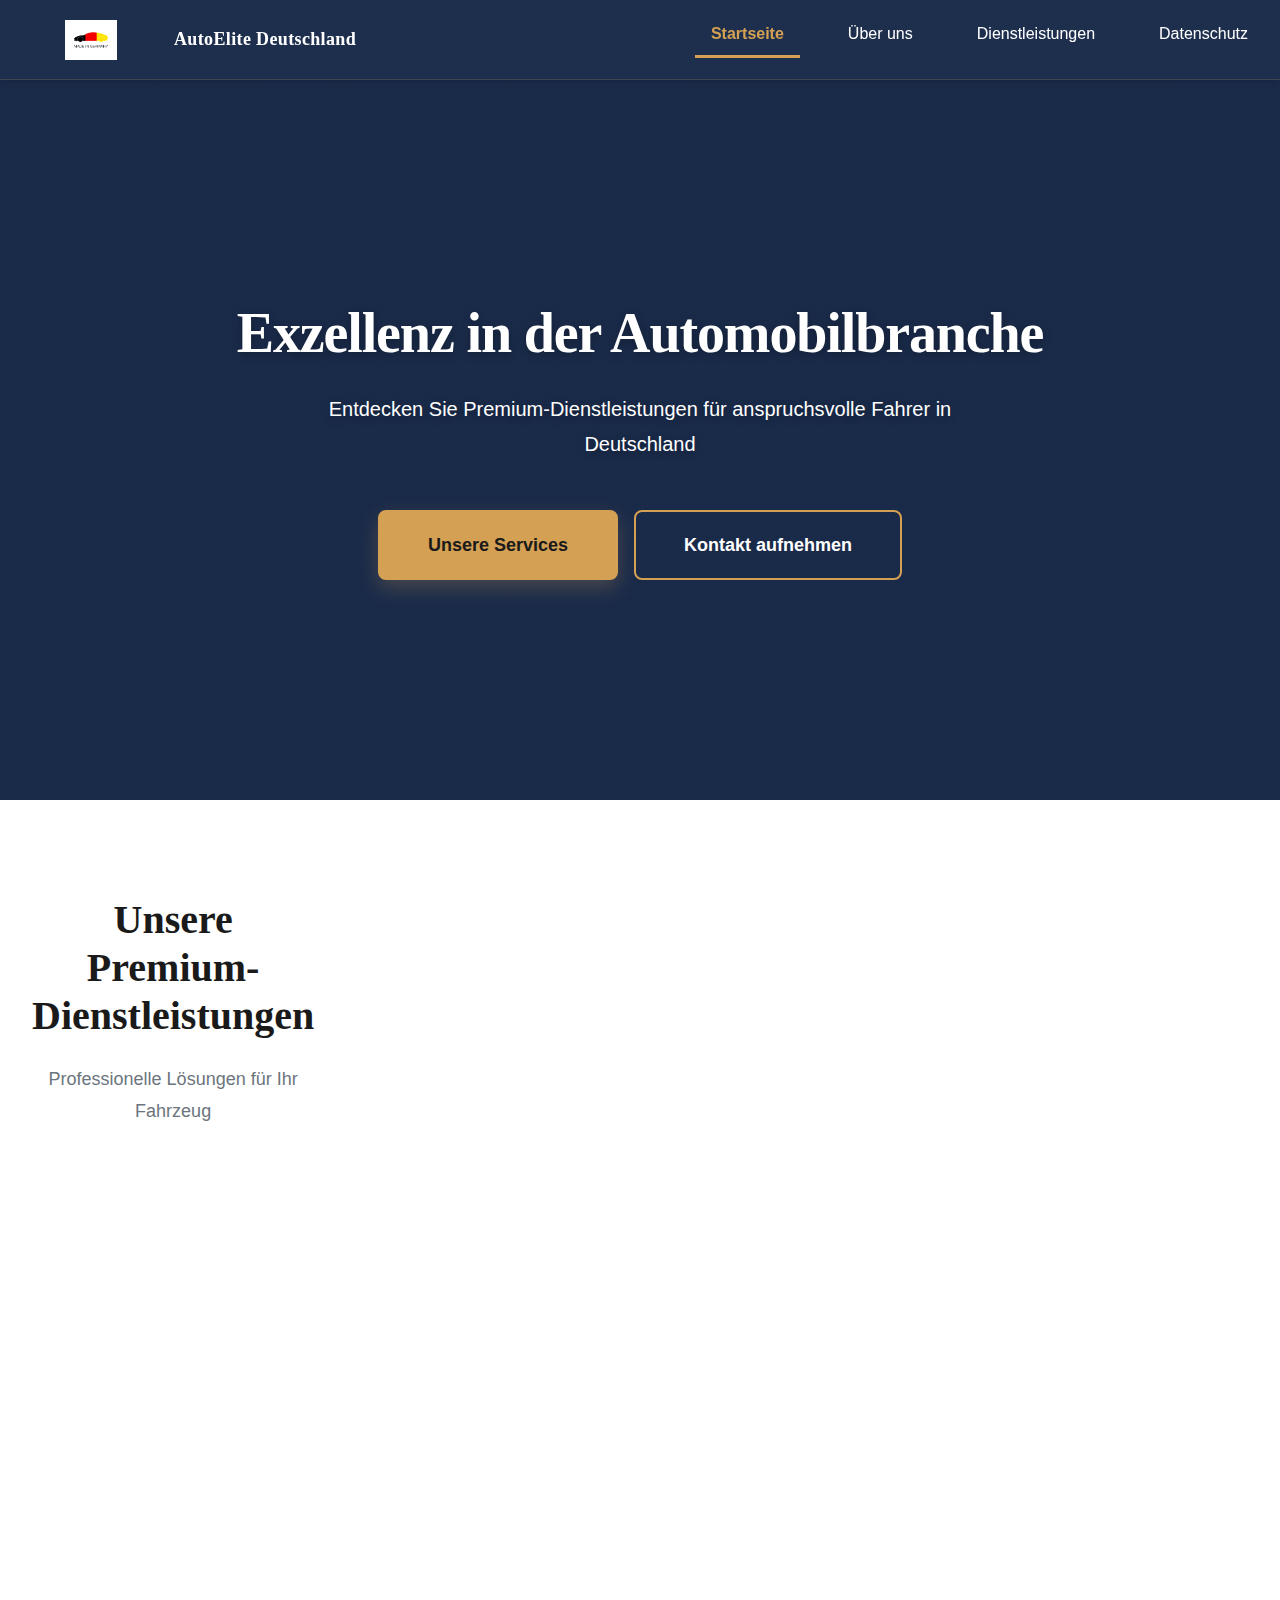
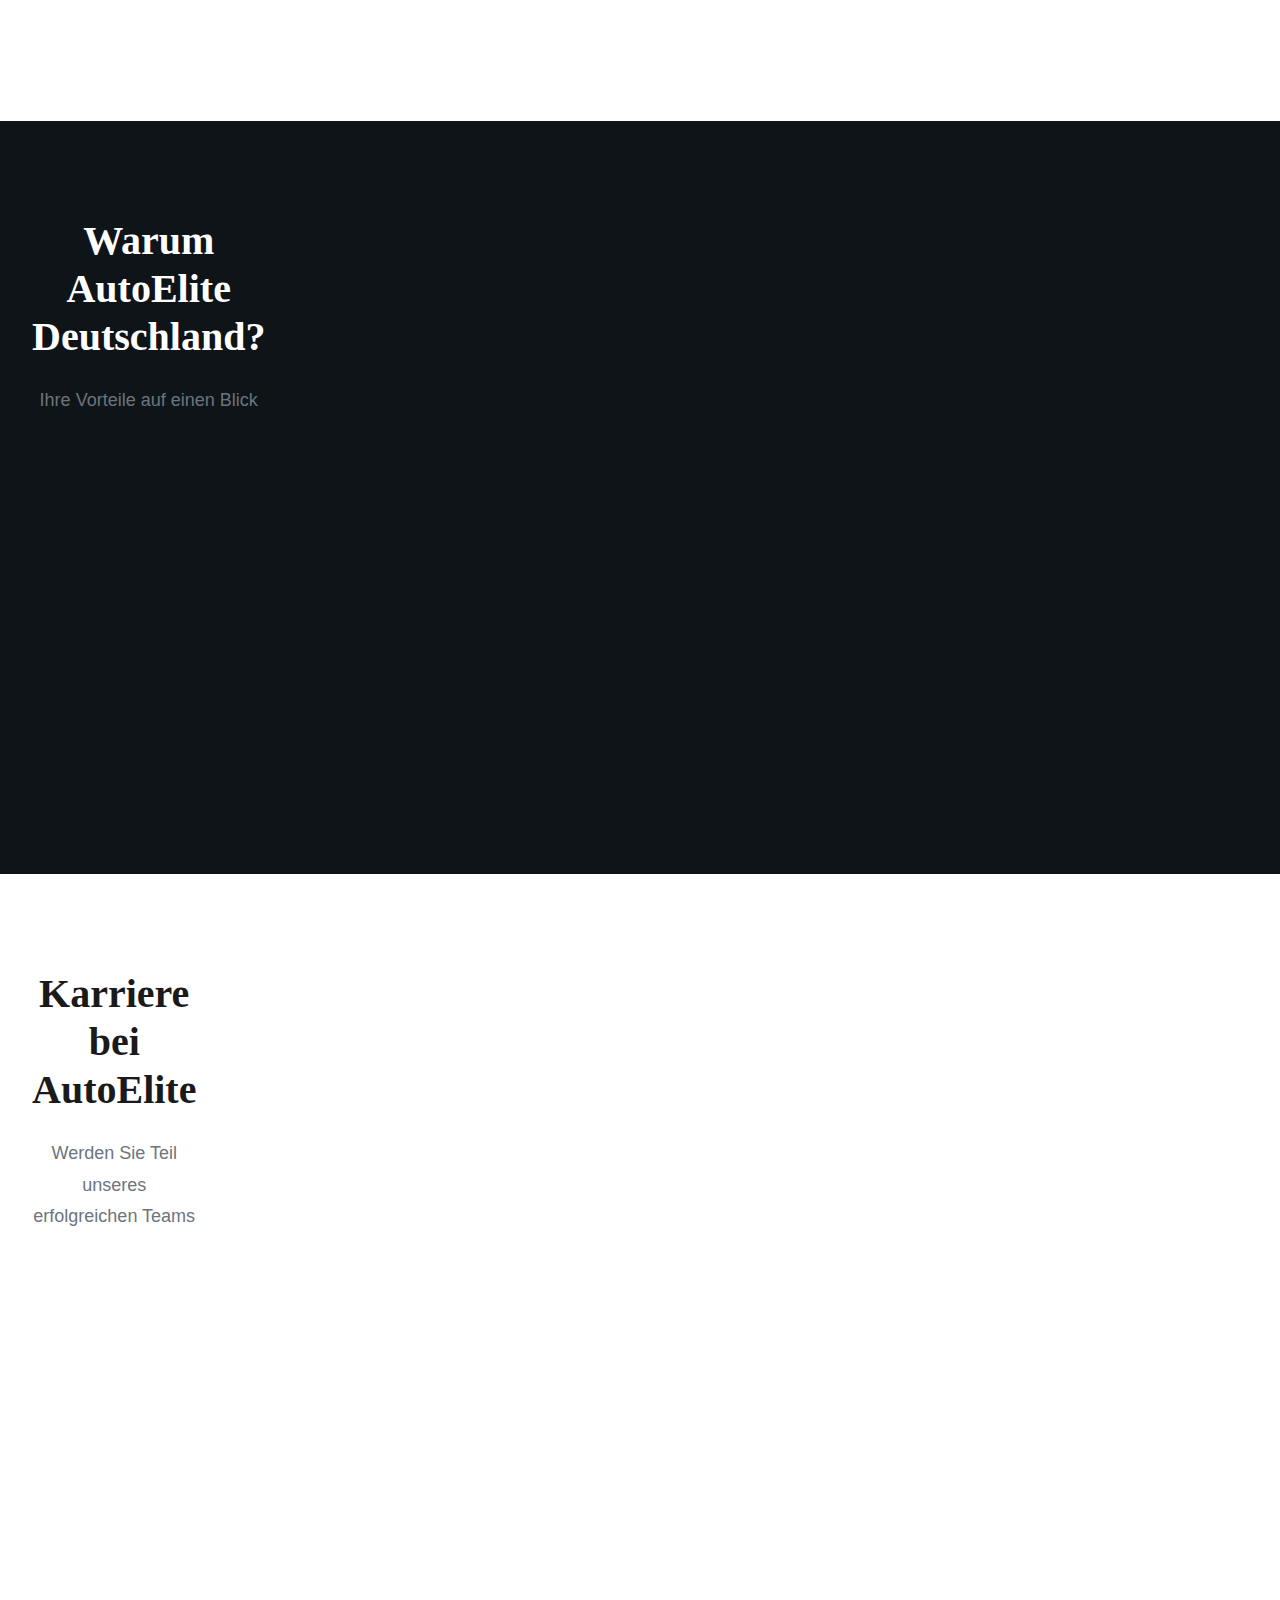
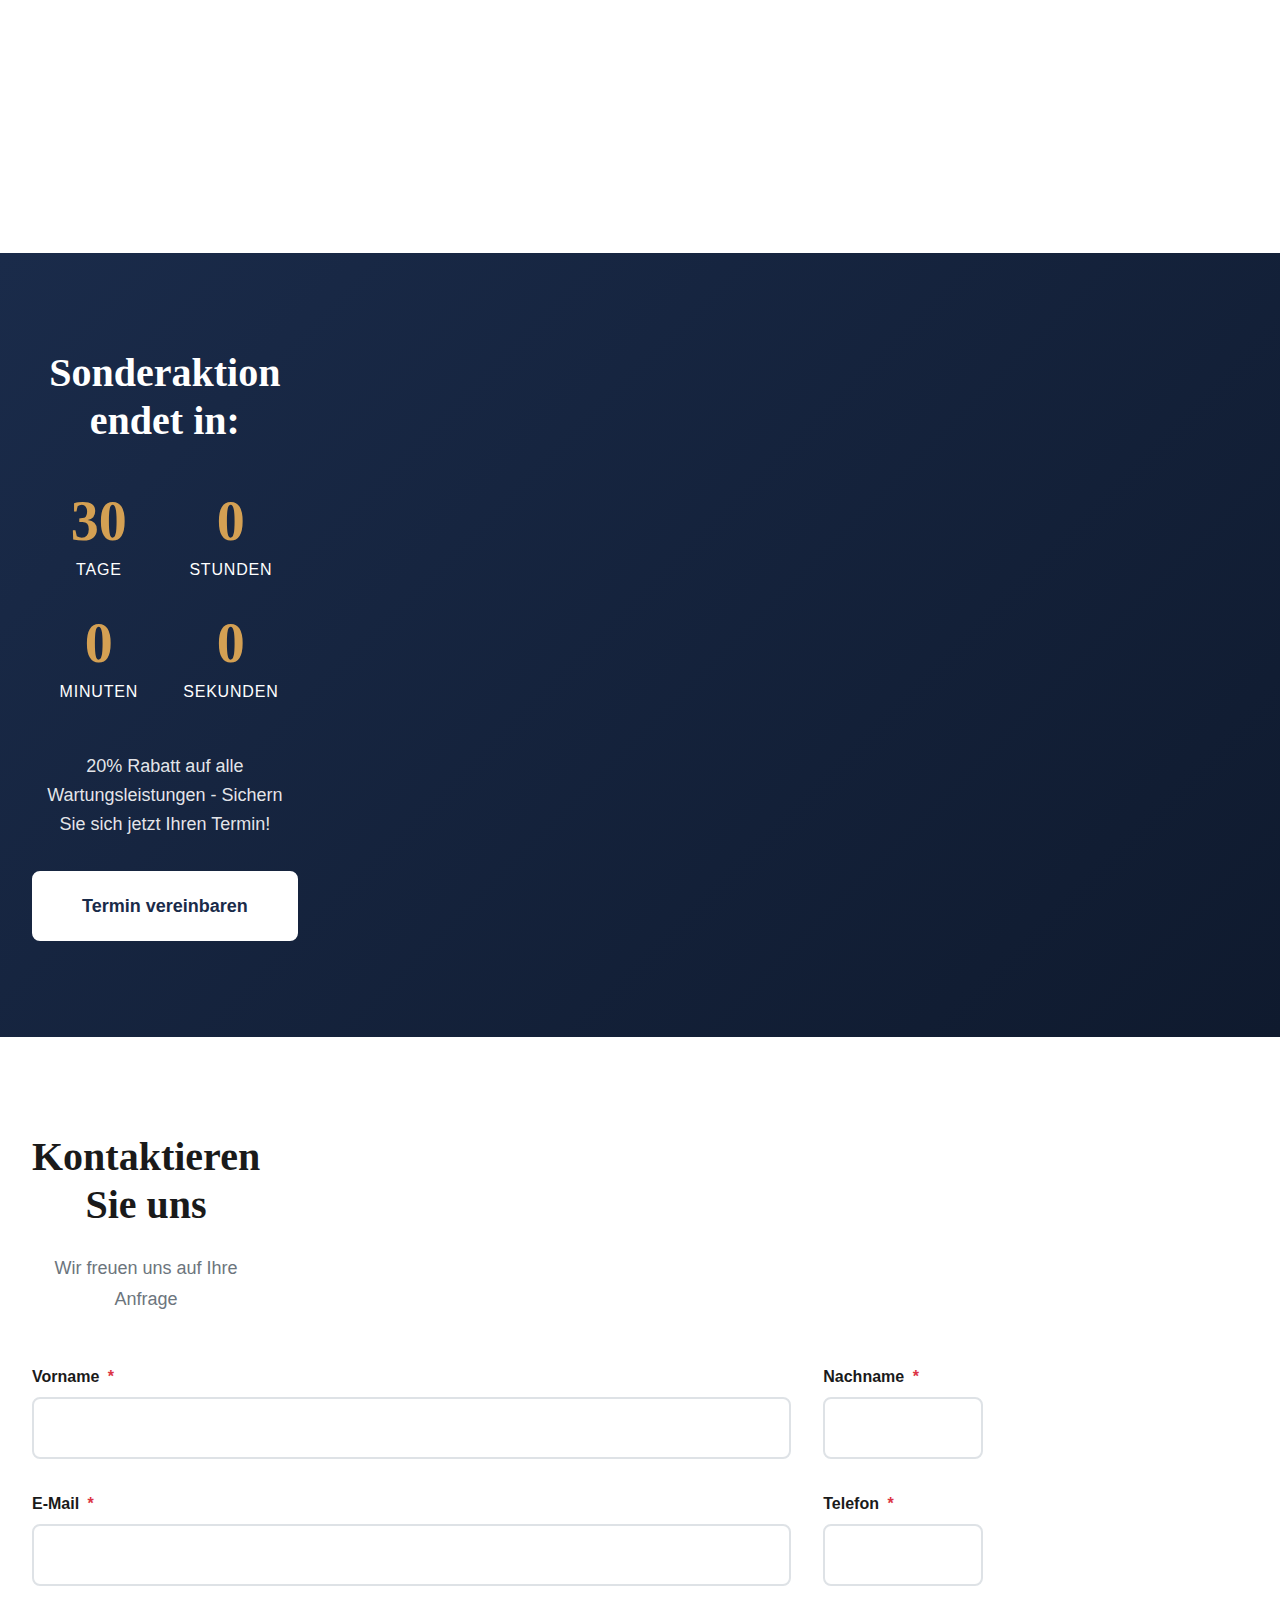
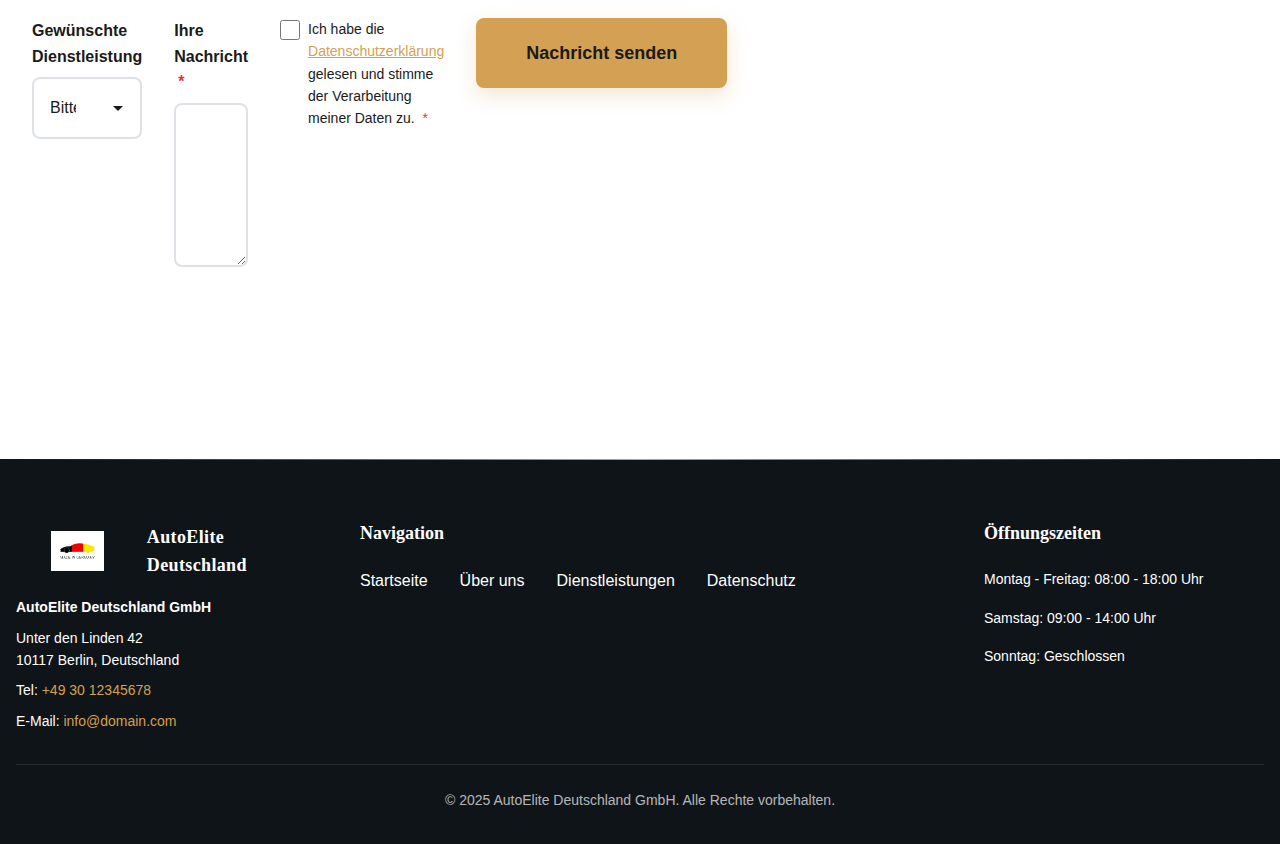
<file: index.html>
<!DOCTYPE html><html lang="de"><head>
  <meta charset="UTF-8">
  <meta name="viewport" content="width=device-width, initial-scale=1.0">
  <meta name="description" content="AutoElite Deutschland - Professionelle Automobildienstleistungen und innovative Fahrzeuglösungen. Erfahren Sie mehr über unsere Premium-Services für Ihr Fahrzeug.">
  <meta name="keywords" content="Automobil, Auto Service, Fahrzeuge, Deutschland, Premium Autoservice, Fahrzeugwartung">
  <meta property="og:title" content="AutoElite Deutschland - Premium Automobildienstleistungen">
  <meta property="og:description" content="Professionelle Automobildienstleistungen und innovative Fahrzeuglösungen für anspruchsvolle Kunden in Deutschland.">
  <meta property="og:type" content="website">
  <meta property="og:url" content="https://domain.com/">
  <meta property="og:image" content="https://images.unsplash.com/photo-1614730321997-b8525fab8c1f?w=1200&amp;h=630&amp;fit=crop">
  <link rel="canonical" href="https://domain.com/">
  <title>AutoElite Deutschland - Premium Automobildienstleistungen</title>
  <link rel="stylesheet" href="style.css">
  <link rel="icon" type="image/png" href="/favicon.png">
  <link rel="apple-touch-icon" href="/apple-touch-icon.png">
 </head>
 <body>
  <header class="l-header" role="banner">
   <div class="l-container">
    <div class="l-header__inner">
     <div class="l-header__brand">
      <a href="index.html" class="c-logo"> <img src="img/etikett-made-in-germany.jpg" alt="AutoElite Deutschland logo" class="c-logo__img" width="150" height="40" decoding="async" loading="eager"> <span class="c-logo__text">AutoElite Deutschland</span> </a>
     </div>
     <nav class="l-header__nav" id="main-nav" role="navigation" aria-label="Hauptnavigation">
      <ul class="c-nav__list">
       <li class="c-nav__item"><a href="index.html" class="c-nav__link is-active" aria-current="page">Startseite</a></li>
       <li class="c-nav__item"><a href="about.html" class="c-nav__link">Über uns</a></li>
       <li class="c-nav__item"><a href="services.html" class="c-nav__link">Dienstleistungen</a></li>
       <li class="c-nav__item"><a href="privacy.html" class="c-nav__link">Datenschutz</a></li>
      </ul>
     </nav>
     <button class="c-nav__toggle" type="button" aria-controls="main-nav" aria-expanded="false" aria-label="Navigationsmenü umschalten"><span class="c-nav__toggle-icon"> <span></span> <span></span> <span></span> </span></button>
    </div>
   </div>
  </header>
  <a href="#main-content" class="u-visually-hidden u-skip-link">Zum Hauptinhalt springen</a>
  <main id="main-content" role="main">
   <section class="l-hero" aria-labelledby="hero-title">
    <div class="l-hero__background">
     <div class="l-hero__overlay"></div>
    </div>
    <div class="l-container">
     <div class="l-hero__content" data-aos="fade-up" data-aos-duration="800">
      <h1 id="hero-title" class="l-hero__title">Exzellenz in der Automobilbranche</h1>
      <p class="l-hero__subtitle">Entdecken Sie Premium-Dienstleistungen für anspruchsvolle Fahrer in Deutschland</p>
      <div class="l-hero__actions">
       <a href="#services-section" class="c-button c-button--primary c-button--large">Unsere Services</a> <a href="#contact-form" class="c-button c-button--secondary c-button--large">Kontakt aufnehmen</a>
      </div>
     </div>
    </div>
   </section>
   <section class="l-section py-5" id="services-section" aria-labelledby="services-title">
    <div class="container">
     <div class="row mb-5">
      <div class="col-12 text-center" data-aos="fade-up">
       <h2 id="services-title" class="l-section__title">Unsere Premium-Dienstleistungen</h2>
       <p class="l-section__subtitle">Professionelle Lösungen für Ihr Fahrzeug</p>
      </div>
     </div>
     <div class="row g-4">
      <div class="col-12 col-md-6 col-lg-4" data-aos="fade-up" data-aos-delay="100">
       <div class="c-card h-100">
        <div class="c-card__image-wrapper ratio ratio-16x9">
         <img src="img/102554.jpg" alt="Fahrzeugwartung, professioneller Service, Mechaniker, Autowerkstatt, Qualität" class="c-card__image" width="800" height="600" loading="lazy" decoding="async">
        </div>
        <div class="c-card__body">
         <h3 class="c-card__title">Professionelle Wartung</h3>
         <p class="c-card__text">Regelmäßige Inspektionen und Wartungsarbeiten nach Herstellervorgaben für maximale Sicherheit und Leistung.</p>
         <a href="services.html#wartung" class="c-button c-button--primary mt-auto">Mehr erfahren</a>
        </div>
       </div>
      </div>
      <div class="col-12 col-md-6 col-lg-4" data-aos="fade-up" data-aos-delay="200">
       <div class="c-card h-100">
        <div class="c-card__image-wrapper ratio ratio-16x9">
         <img src="img/113668.jpg" alt="Sportwagen, Luxusauto, Performance, Design, Premium" class="c-card__image" width="800" height="600" loading="lazy" decoding="async">
        </div>
        <div class="c-card__body">
         <h3 class="c-card__title">Performance-Optimierung</h3>
         <p class="c-card__text">Steigerung der Fahrzeugleistung durch moderne Technologie und jahrelange Expertise unserer Spezialisten.</p>
         <a href="services.html#performance" class="c-button c-button--primary mt-auto">Mehr erfahren</a>
        </div>
       </div>
      </div>
      <div class="col-12 col-md-6 col-lg-4" data-aos="fade-up" data-aos-delay="300">
       <div class="c-card h-100">
        <div class="c-card__image-wrapper ratio ratio-16x9">
         <img src="img/1859.jpg" alt="Fahrzeugdiagnostik, moderne Technologie, Computer, Analyse, Innovation" class="c-card__image" width="800" height="600" loading="lazy" decoding="async">
        </div>
        <div class="c-card__body">
         <h3 class="c-card__title">Digitale Diagnostik</h3>
         <p class="c-card__text">Hochmoderne Diagnosesysteme für präzise Fehleranalyse und effiziente Problemlösung bei allen Fahrzeugmodellen.</p>
         <a href="services.html#diagnostik" class="c-button c-button--primary mt-auto">Mehr erfahren</a>
        </div>
       </div>
      </div>
     </div>
    </div>
   </section>
   <section class="l-section l-section--dark py-5" id="benefits-section" aria-labelledby="benefits-title">
    <div class="container">
     <div class="row mb-5">
      <div class="col-12 text-center" data-aos="fade-up">
       <h2 id="benefits-title" class="l-section__title">Warum AutoElite Deutschland?</h2>
       <p class="l-section__subtitle">Ihre Vorteile auf einen Blick</p>
      </div>
     </div>
     <div class="row g-4">
      <div class="col-12 col-md-6 col-lg-3" data-aos="fade-up" data-aos-delay="100">
       <div class="c-benefit-card text-center">
        <div class="c-benefit-card__icon">
         <svg width="64" height="64" viewBox="0 0 24 24" fill="none" xmlns="http://www.w3.org/2000/svg" aria-hidden="true">
          <path d="M9 12l2 2 4-4m6 2a9 9 0 11-18 0 9 9 0 0118 0z" stroke="currentColor" stroke-width="2" stroke-linecap="round" stroke-linejoin="round"></path>
         </svg>
        </div>
        <h3 class="c-benefit-card__title">Qualitätsgarantie</h3>
        <p class="c-benefit-card__text">Alle Arbeiten werden nach höchsten Standards durchgeführt und mit umfassender Garantie abgesichert.</p>
       </div>
      </div>
      <div class="col-12 col-md-6 col-lg-3" data-aos="fade-up" data-aos-delay="200">
       <div class="c-benefit-card text-center">
        <div class="c-benefit-card__icon">
         <svg width="64" height="64" viewBox="0 0 24 24" fill="none" xmlns="http://www.w3.org/2000/svg" aria-hidden="true">
          <path d="M12 8v4l3 3m6-3a9 9 0 11-18 0 9 9 0 0118 0z" stroke="currentColor" stroke-width="2" stroke-linecap="round" stroke-linejoin="round"></path>
         </svg>
        </div>
        <h3 class="c-benefit-card__title">Schneller Service</h3>
        <p class="c-benefit-card__text">Termingerechte Fertigstellung und flexible Zeiten für Ihre Bequemlichkeit und Zufriedenheit.</p>
       </div>
      </div>
      <div class="col-12 col-md-6 col-lg-3" data-aos="fade-up" data-aos-delay="300">
       <div class="c-benefit-card text-center">
        <div class="c-benefit-card__icon">
         <svg width="64" height="64" viewBox="0 0 24 24" fill="none" xmlns="http://www.w3.org/2000/svg" aria-hidden="true">
          <path d="M17 20h5v-2a3 3 0 00-5.356-1.857M17 20H7m10 0v-2c0-.656-.126-1.283-.356-1.857M7 20H2v-2a3 3 0 015.356-1.857M7 20v-2c0-.656.126-1.283.356-1.857m0 0a5.002 5.002 0 019.288 0M15 7a3 3 0 11-6 0 3 3 0 016 0z" stroke="currentColor" stroke-width="2" stroke-linecap="round" stroke-linejoin="round"></path>
         </svg>
        </div>
        <h3 class="c-benefit-card__title">Erfahrenes Team</h3>
        <p class="c-benefit-card__text">Zertifizierte Fachkräfte mit langjähriger Erfahrung und kontinuierlicher Weiterbildung.</p>
       </div>
      </div>
      <div class="col-12 col-md-6 col-lg-3" data-aos="fade-up" data-aos-delay="400">
       <div class="c-benefit-card text-center">
        <div class="c-benefit-card__icon">
         <svg width="64" height="64" viewBox="0 0 24 24" fill="none" xmlns="http://www.w3.org/2000/svg" aria-hidden="true">
          <path d="M9 12h6m-6 4h6m2 5H7a2 2 0 01-2-2V5a2 2 0 012-2h5.586a1 1 0 01.707.293l5.414 5.414a1 1 0 01.293.707V19a2 2 0 01-2 2z" stroke="currentColor" stroke-width="2" stroke-linecap="round" stroke-linejoin="round"></path>
         </svg>
        </div>
        <h3 class="c-benefit-card__title">Transparente Preise</h3>
        <p class="c-benefit-card__text">Faire Kostenvoranschläge ohne versteckte Gebühren - Sie wissen immer, wofür Sie bezahlen.</p>
       </div>
      </div>
     </div>
    </div>
   </section>
   <section class="l-section py-5" id="careers-section" aria-labelledby="careers-title">
    <div class="container">
     <div class="row mb-5">
      <div class="col-12 text-center" data-aos="fade-up">
       <h2 id="careers-title" class="l-section__title">Karriere bei AutoElite</h2>
       <p class="l-section__subtitle">Werden Sie Teil unseres erfolgreichen Teams</p>
      </div>
     </div>
     <div class="row g-4">
      <div class="col-12 col-lg-6" data-aos="fade-right">
       <div class="c-job-card">
        <div class="c-job-card__header">
         <h3 class="c-job-card__title">Kfz-Mechatroniker (m/w/d)</h3>
         <span class="c-job-card__badge">Vollzeit</span>
        </div>
        <div class="c-job-card__body">
         <p class="c-job-card__location">Berlin, Deutschland</p>
         <p class="c-job-card__description">Wir suchen einen erfahrenen Kfz-Mechatroniker zur Verstärkung unseres Teams. Modernste Werkstattausstattung und attraktive Konditionen erwarten Sie.</p>
         <ul class="c-job-card__requirements">
          <li>Abgeschlossene Ausbildung als Kfz-Mechatroniker</li>
          <li>Mindestens 3 Jahre Berufserfahrung</li>
          <li>Kenntnisse moderner Fahrzeugtechnik</li>
          <li>Teamfähigkeit und Kundenorientierung</li>
         </ul>
         <a href="#contact-form" class="c-button c-button--primary">Jetzt bewerben</a>
        </div>
       </div>
      </div>
      <div class="col-12 col-lg-6" data-aos="fade-left">
       <div class="c-job-card">
        <div class="c-job-card__header">
         <h3 class="c-job-card__title">Serviceberater (m/w/d)</h3>
         <span class="c-job-card__badge">Vollzeit</span>
        </div>
        <div class="c-job-card__body">
         <p class="c-job-card__location">Berlin, Deutschland</p>
         <p class="c-job-card__description">Für unseren Kundenservice suchen wir einen kommunikativen Serviceberater mit technischem Verständnis und Verkaufstalent.</p>
         <ul class="c-job-card__requirements">
          <li>Ausbildung im Kfz-Bereich oder kaufmännisch</li>
          <li>Erfahrung in der Kundenberatung</li>
          <li>Verhandlungssichere Deutschkenntnisse</li>
          <li>Freundliches und professionelles Auftreten</li>
         </ul>
         <a href="#contact-form" class="c-button c-button--primary">Jetzt bewerben</a>
        </div>
       </div>
      </div>
     </div>
    </div>
   </section>
   <section class="l-section l-section--accent py-5" id="countdown-section" aria-labelledby="countdown-title">
    <div class="container">
     <div class="row">
      <div class="col-12 text-center" data-aos="zoom-in">
       <h2 id="countdown-title" class="l-section__title l-section__title--light">Sonderaktion endet in:</h2>
       <div class="c-countdown" role="timer" aria-live="polite">
        <div class="c-countdown__item">
         <span class="c-countdown__value" id="countdown-days">15</span> <span class="c-countdown__label">Tage</span>
        </div>
        <div class="c-countdown__item">
         <span class="c-countdown__value" id="countdown-hours">08</span> <span class="c-countdown__label">Stunden</span>
        </div>
        <div class="c-countdown__item">
         <span class="c-countdown__value" id="countdown-minutes">45</span> <span class="c-countdown__label">Minuten</span>
        </div>
        <div class="c-countdown__item">
         <span class="c-countdown__value" id="countdown-seconds">30</span> <span class="c-countdown__label">Sekunden</span>
        </div>
       </div>
       <p class="c-countdown__description">20% Rabatt auf alle Wartungsleistungen - Sichern Sie sich jetzt Ihren Termin!</p>
       <a href="#contact-form" class="c-button c-button--light c-button--large">Termin vereinbaren</a>
      </div>
     </div>
    </div>
   </section>
   <section class="l-section py-5" id="contact-form" aria-labelledby="contact-title">
    <div class="container">
     <div class="row mb-5">
      <div class="col-12 text-center" data-aos="fade-up">
       <h2 id="contact-title" class="l-section__title">Kontaktieren Sie uns</h2>
       <p class="l-section__subtitle">Wir freuen uns auf Ihre Anfrage</p>
      </div>
     </div>
     <div class="row justify-content-center">
      <div class="col-12 col-lg-8" data-aos="fade-up" data-aos-delay="200">
       <form class="c-form" id="contactForm" method="POST" action="thank_you.html" novalidate="">
        <div class="row g-3">
         <div class="col-12 col-md-6">
          <div class="c-form-group">
           <label for="firstName" class="c-form__label">Vorname <span class="c-form__required" aria-label="Pflichtfeld">*</span></label> <input type="text" class="c-form__input" id="firstName" name="firstName" required="" aria-required="true" autocomplete="given-name">
           <div class="c-form__error" role="alert"></div>
          </div>
         </div>
         <div class="col-12 col-md-6">
          <div class="c-form-group">
           <label for="lastName" class="c-form__label">Nachname <span class="c-form__required" aria-label="Pflichtfeld">*</span></label> <input type="text" class="c-form__input" id="lastName" name="lastName" required="" aria-required="true" autocomplete="family-name">
           <div class="c-form__error" role="alert"></div>
          </div>
         </div>
         <div class="col-12 col-md-6">
          <div class="c-form-group">
           <label for="email" class="c-form__label">E-Mail <span class="c-form__required" aria-label="Pflichtfeld">*</span></label> <input type="email" class="c-form__input" id="email" name="email" required="" aria-required="true" autocomplete="email">
           <div class="c-form__error" role="alert"></div>
          </div>
         </div>
         <div class="col-12 col-md-6">
          <div class="c-form-group">
           <label for="phone" class="c-form__label">Telefon <span class="c-form__required" aria-label="Pflichtfeld">*</span></label> <input type="tel" class="c-form__input" id="phone" name="phone" required="" aria-required="true" autocomplete="tel">
           <div class="c-form__error" role="alert"></div>
          </div>
         </div>
         <div class="col-12">
          <div class="c-form-group">
           <label for="service" class="c-form__label">Gewünschte Dienstleistung</label> <select class="c-form__select" id="service" name="service"> <option value="">Bitte wählen</option> <option value="wartung">Fahrzeugwartung</option> <option value="performance">Performance-Optimierung</option> <option value="diagnostik">Digitale Diagnostik</option> <option value="beratung">Allgemeine Beratung</option> </select>
           <div class="c-form__error" role="alert"></div>
          </div>
         </div>
         <div class="col-12">
          <div class="c-form-group">
           <label for="message" class="c-form__label">Ihre Nachricht <span class="c-form__required" aria-label="Pflichtfeld">*</span></label> <textarea class="c-form__textarea" id="message" name="message" rows="5" required="" aria-required="true"></textarea>
           <div class="c-form__error" role="alert"></div>
          </div>
         </div>
         <div class="col-12">
          <div class="c-form-group">
           <div class="c-checkbox">
            <input type="checkbox" class="c-checkbox__input" id="privacy" name="privacy" required="" aria-required="true"> <label for="privacy" class="c-checkbox__label"> Ich habe die <a href="privacy.html" target="_blank" rel="noopener noreferrer">Datenschutzerklärung</a> gelesen und stimme der Verarbeitung meiner Daten zu. <span class="c-form__required" aria-label="Pflichtfeld">*</span> </label>
           </div>
           <div class="c-form__error" role="alert"></div>
          </div>
         </div>
         <div class="col-12">
          <button type="submit" class="c-button c-button--primary c-button--large w-100">Nachricht senden</button>
         </div>
        </div>
       </form>
      </div>
     </div>
    </div>
   </section>
  </main>
  <footer class="l-footer" role="contentinfo">
   <div class="l-container">
    <div class="l-footer__inner">
     <div class="l-footer__brand">
      <a href="index.html" class="c-logo"> <img src="img/etikett-made-in-germany.jpg" alt="AutoElite Deutschland logo" class="c-logo__img" width="150" height="40" decoding="async" loading="lazy"> <span class="c-logo__text">AutoElite Deutschland</span> </a>
      <div class="l-footer__contact">
       <p><strong>AutoElite Deutschland GmbH</strong></p>
       <p>Unter den Linden 42
        <br>
        10117 Berlin, Deutschland</p>
       <p>Tel: <a href="tel:+493012345678">+49 30 12345678</a></p>
       <p>E-Mail: <a href="mailto:info@domain.com">info@domain.com</a></p>
      </div>
     </div>
     <nav class="l-footer__nav" role="navigation" aria-label="Footer-Navigation">
      <h3 class="l-footer__nav-title">Navigation</h3>
      <ul class="c-nav__list">
       <li class="c-nav__item"><a href="index.html" class="c-nav__link">Startseite</a></li>
       <li class="c-nav__item"><a href="about.html" class="c-nav__link">Über uns</a></li>
       <li class="c-nav__item"><a href="services.html" class="c-nav__link">Dienstleistungen</a></li>
       <li class="c-nav__item"><a href="privacy.html" class="c-nav__link">Datenschutz</a></li>
      </ul>
     </nav>
     <div class="l-footer__info">
      <h3 class="l-footer__info-title">Öffnungszeiten</h3>
      <p>Montag - Freitag: 08:00 - 18:00 Uhr</p>
      <p>Samstag: 09:00 - 14:00 Uhr</p>
      <p>Sonntag: Geschlossen</p>
     </div>
    </div>
    <div class="l-footer__legal">
     <p>© 2025 AutoElite Deutschland GmbH. Alle Rechte vorbehalten.</p>
    </div>
   </div>
  </footer>
  <script src="script.js" defer=""></script>
 
</body></html>
</file>
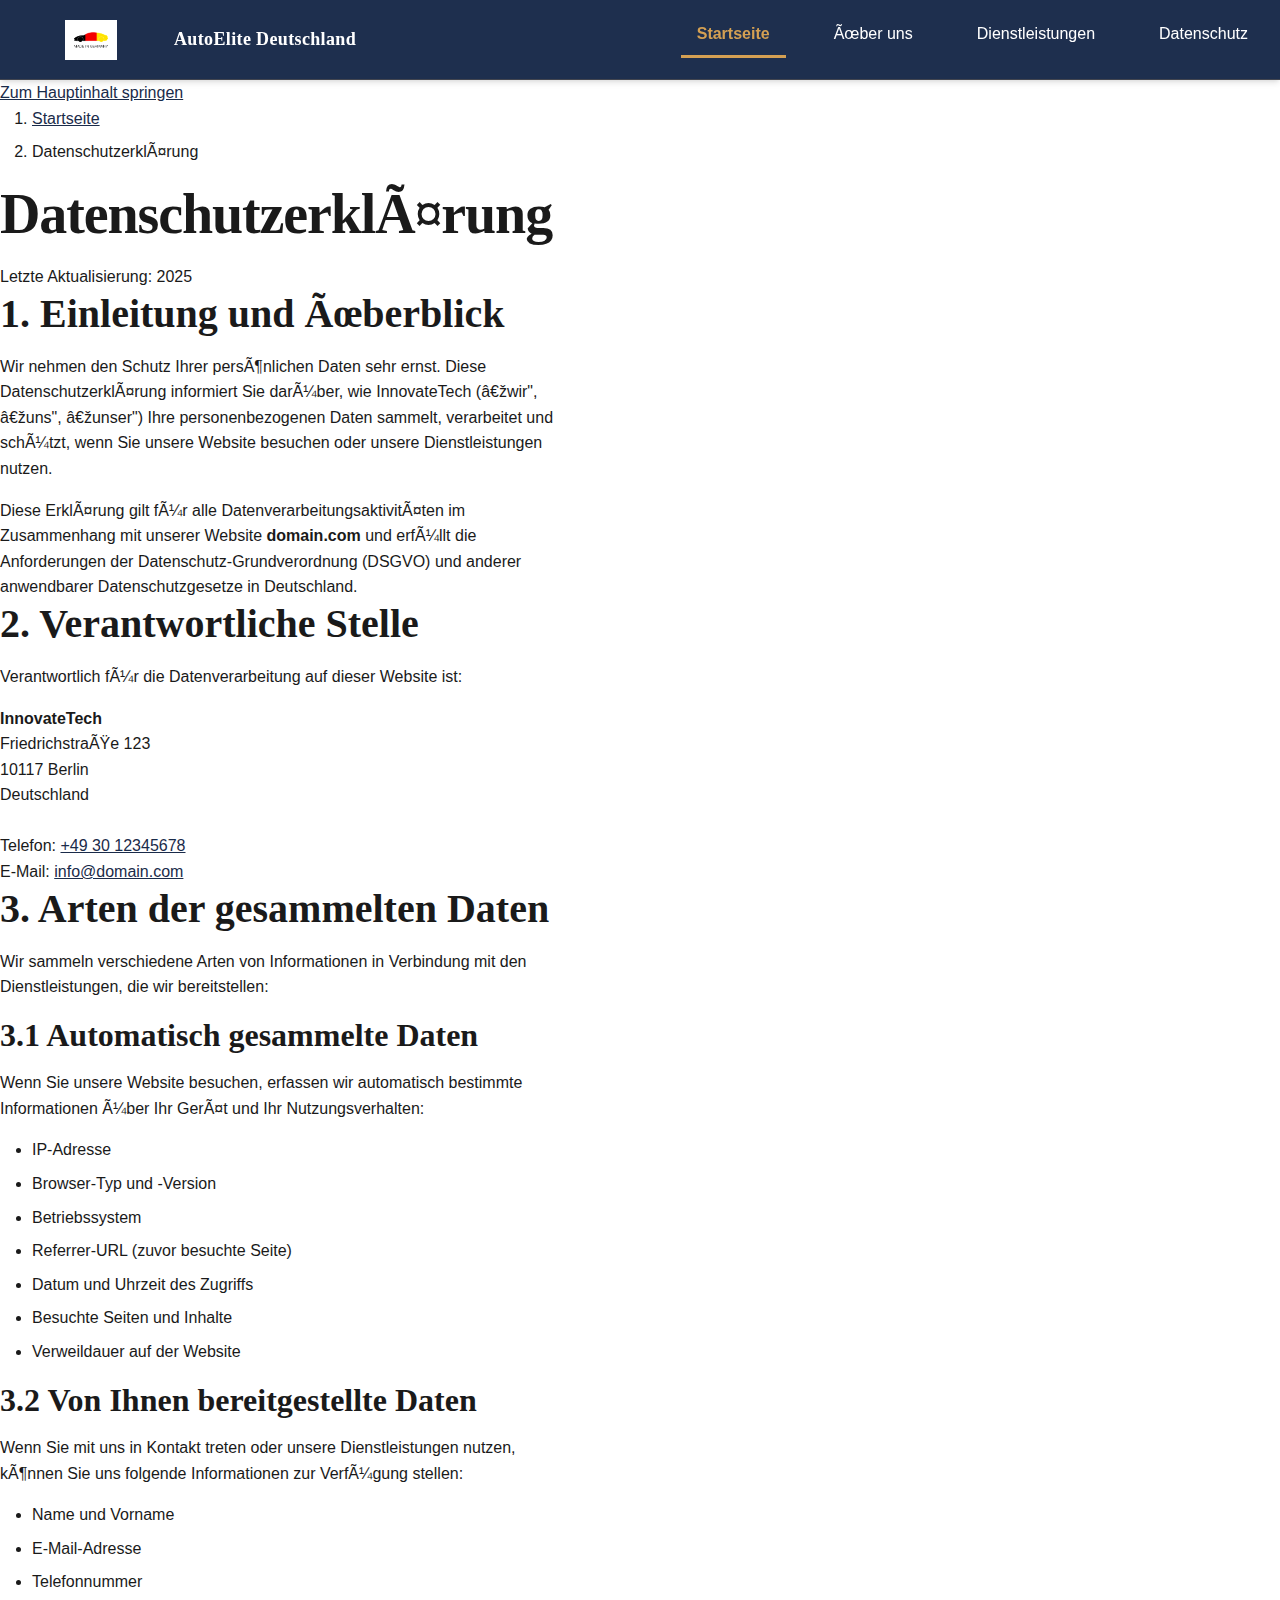
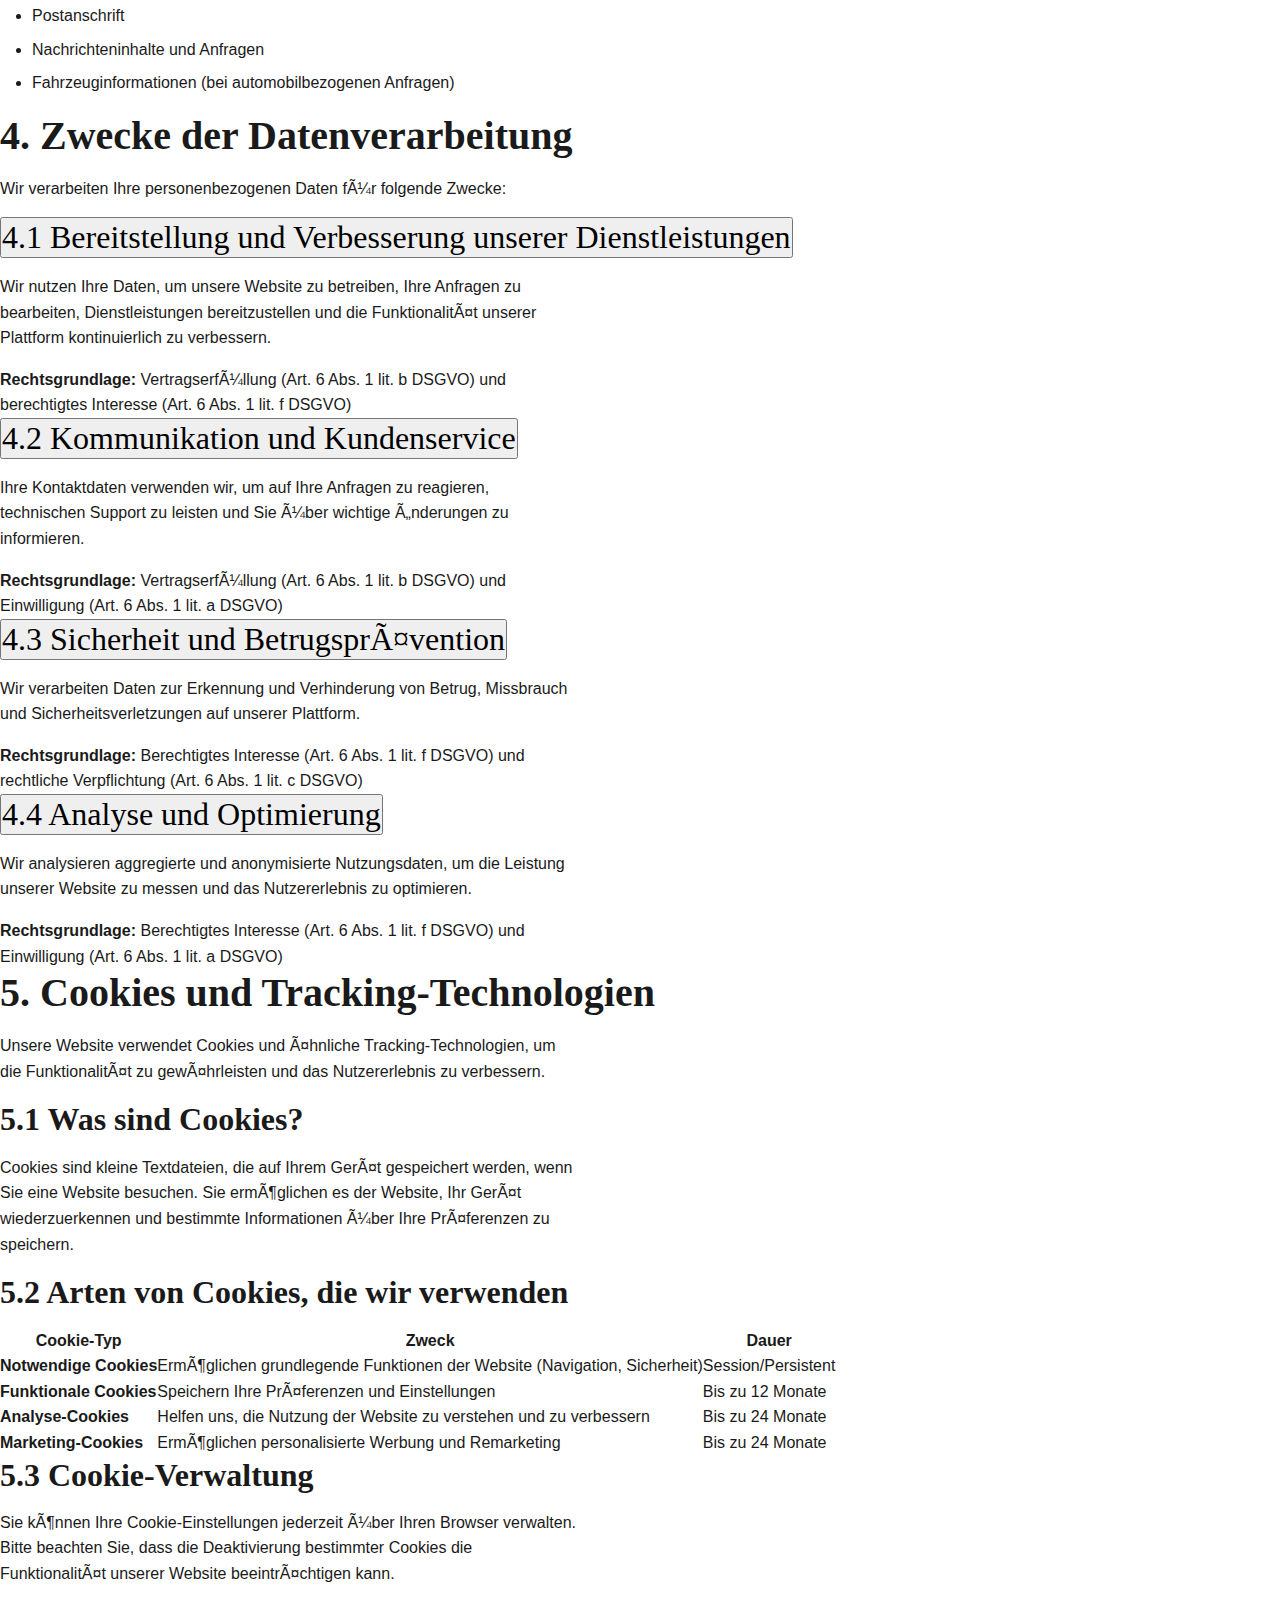
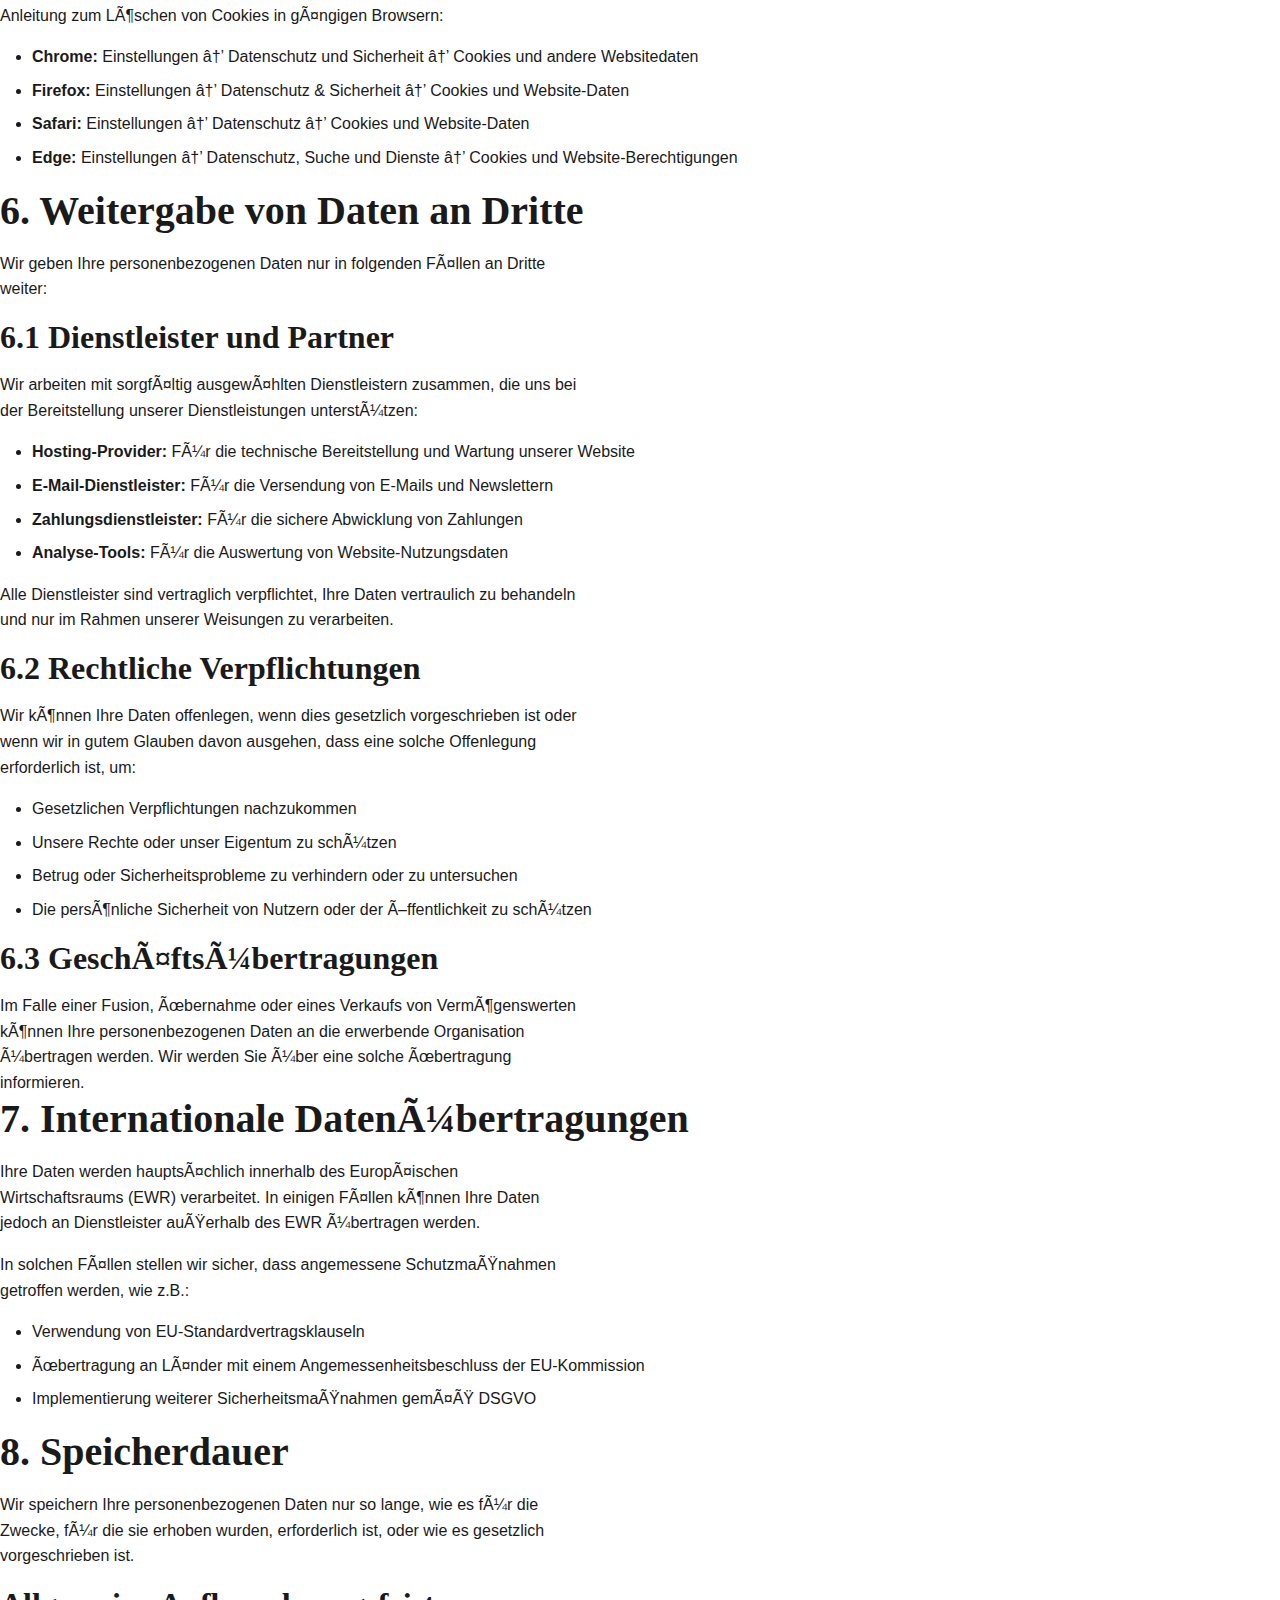
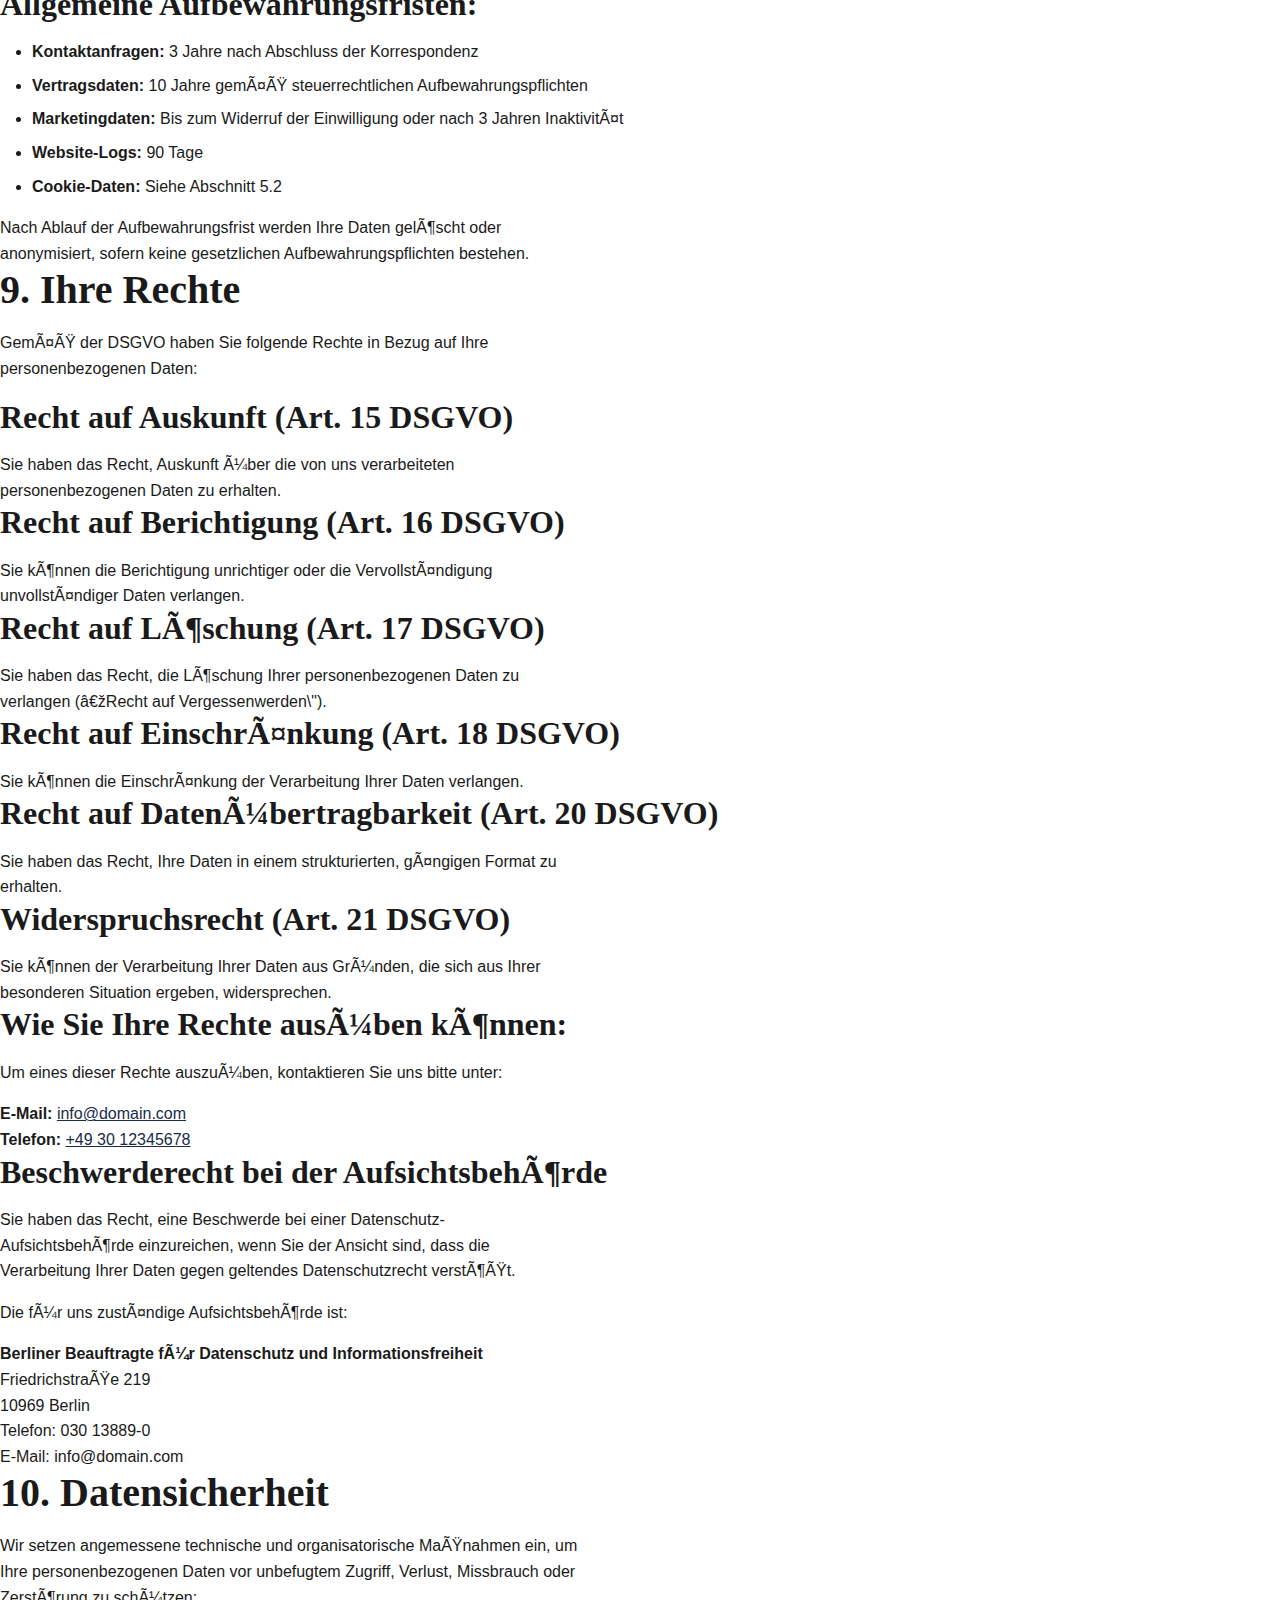
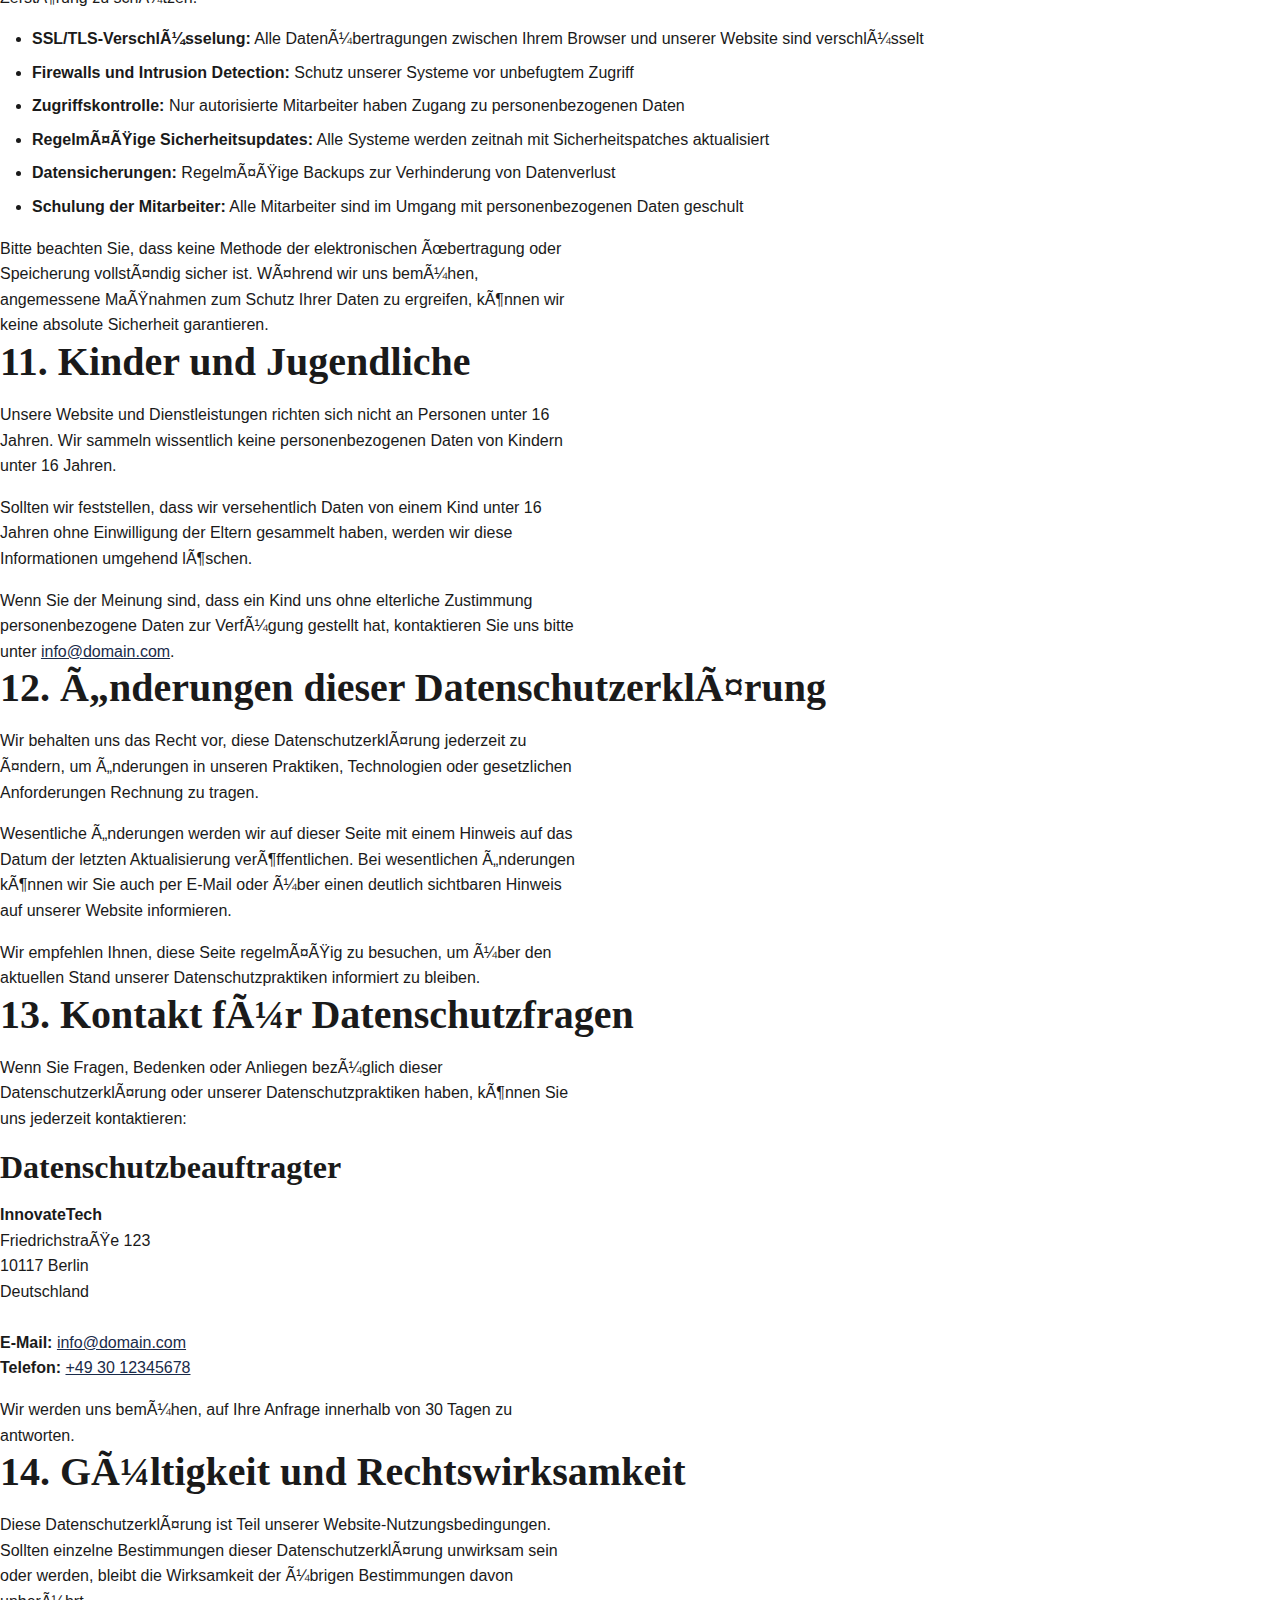
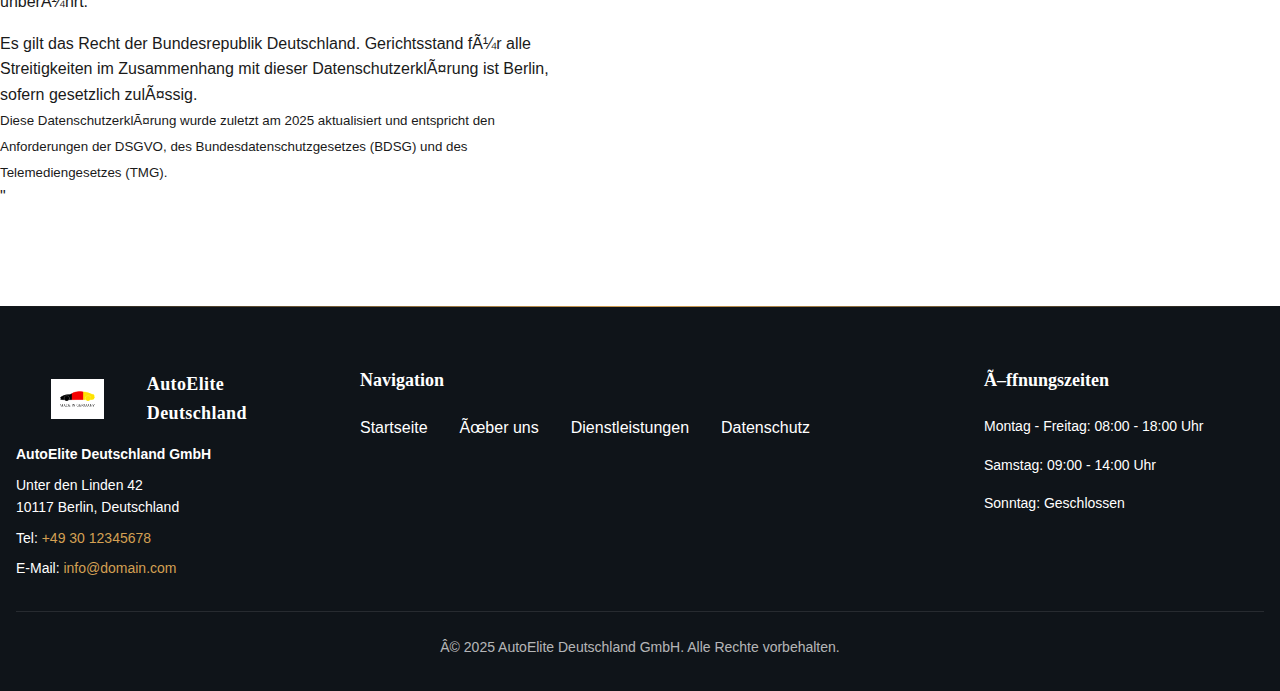
<file: privacy.html>
<!DOCTYPE html><html lang="\" de\_=""><head>
  <link rel="stylesheet" href="style.css">
  <link rel="icon" type="image/png" href="/favicon.png">
  <link rel="apple-touch-icon" href="/apple-touch-icon.png">
 </head>
 <body>
  <header class="l-header" role="banner">
   <div class="l-container">
    <div class="l-header__inner">
     <div class="l-header__brand">
      <a href="index.html" class="c-logo"> <img src="img/label-of-made-in-germany.jpg" alt="AutoElite Deutschland logo" class="c-logo__img" width="150" height="40" decoding="async" loading="eager"> <span class="c-logo__text">AutoElite Deutschland</span> </a>
     </div>
     <nav class="l-header__nav" id="main-nav" role="navigation" aria-label="Hauptnavigation">
      <ul class="c-nav__list">
       <li class="c-nav__item"><a href="index.html" class="c-nav__link is-active" aria-current="page">Startseite</a></li>
       <li class="c-nav__item"><a href="about.html" class="c-nav__link">Über uns</a></li>
       <li class="c-nav__item"><a href="services.html" class="c-nav__link">Dienstleistungen</a></li>
       <li class="c-nav__item"><a href="privacy.html" class="c-nav__link">Datenschutz</a></li>
      </ul>
     </nav>
     <button class="c-nav__toggle" type="button" aria-controls="main-nav" aria-expanded="false" aria-label="Navigationsmenü umschalten"><span class="c-nav__toggle-icon"> <span></span> <span></span> <span></span> </span></button>
    </div>
   </div>
  </header>
  <meta charset="\" utf-8\_="">
  <meta name="\" viewport\_="" content="\" width="device-width,&quot;" initial-scale="1.0\" _="">
  <meta name="\" description\_="" content="\" datenschutzerklärung_="" von="" innovatetech="" -="" erfahren="" sie,="" wie="" wir="" ihre="" persönlichen="" daten="" sammeln,="" verwenden="" und="" schützen.="" informationen="" zu="" gdpr-compliance="" ihren="" datenschutzrechten.\_="">
  <meta name="\" robots\_="" content="\" index,_="" follow\_="">
  <meta property="\" og:title\_="" content="\" datenschutzerklärung_="" -="" innovatetech\_="">
  <meta property="\" og:description\_="" content="\" datenschutzerklärung_="" von="" innovatetech="" -="" erfahren="" sie,="" wie="" wir="" ihre="" persönlichen="" daten="" sammeln,="" verwenden="" und="" schützen.\_="">
  <meta property="\" og:type\_="" content="\" website\_="">
  <meta property="\" og:url\_="" content="\" https:="" domain.com="" privacy.html\_="">
  <meta property="\" og:image\_="" content="\" https:="" images.unsplash.com="" photo-1614730321997-b8525fab8c1f?w="1200&amp;h=630&amp;fit=crop\&quot;&quot;">
  <link rel="\" canonical\_="" href="\" https:="" domain.com="" privacy.html\_="">
  <title>Datenschutzerklärung - InnovateTech</title>
  <link href="\" https:="" cdn.jsdelivr.net="" npm="" bootstrap@5.3.2="" dist="" css="" bootstrap.min.css\_="" rel="\" stylesheet\_="" integrity="\" sha384-t3c6coii6ulra9tneneoa7rxnatzjcdscmg1mxxsr1gasxev="" dwwykc2mpk8m2hn\_="" crossorigin="\" anonymous\_="">
  <link rel="\" stylesheet\_="" href="\" style.css\_="">
  <script type="\" application="" ld+json\_="">  {    \"@context\": \"https://schema.org\",    \"@type\": \"Organization\",    \"name\": \"InnovateTech\",    \"url\": \"https://domain.com\",    \"logo\": \"https://images.unsplash.com/photo-1614730321997-b8525fab8c1f?w=150&h=40&fit=crop\",    \"contactPoint\": {      \"@type\": \"ContactPoint\",      \"telephone\": \"+49-30-12345678\",      \"contactType\": \"customer service\",      \"email\": \"info@domain.com\",      \"areaServed\": \"DE\",      \"availableLanguage\": \"German\"    },    \"address\": {      \"@type\": \"PostalAddress\",      \"streetAddress\": \"Friedrichstraße 123\",      \"addressLocality\": \"Berlin\",      \"postalCode\": \"10117\",      \"addressCountry\": \"DE\"    }  }  </script>
  <script type="\" application="" ld+json\_="">  {    \"@context\": \"https://schema.org\",    \"@type\": \"WebSite\",    \"name\": \"InnovateTech\",    \"url\": \"https://domain.com\",    \"potentialAction\": {      \"@type\": \"SearchAction\",      \"target\": \"https://domain.com/search?q={search_term_string}\",      \"query-input\": \"required name=search_term_string\"    }  }  </script>
  <a href="\" #main-content\_="" class="\" u-visually-hidden_="" u-skip-link\_="">Zum Hauptinhalt springen</a>
  <main role="\" main\_="" id="\" main-content\_="">
   <section class="\" l-section_="" py-4="" py-md-5\_="" aria-labelledby="\" privacy-heading\_="">
    <div class="\" container\_="">
     <nav aria-label="\" breadcrumb\_="" class="\" mb-4\_="">
      <ol class="\" breadcrumb\_="">
       <li class="\" breadcrumb-item\_=""><a href="\" index.html\_="">Startseite</a></li>
       <li class="\" breadcrumb-item_="" active\_="" aria-current="\" page\_="">Datenschutzerklärung</li>
      </ol>
     </nav>
     <div class="\" row\_="">
      <div class="\" col-12_="" col-lg-10="" col-xl-8="" mx-auto\_="">
       <article class="\" c-privacy-content\_="">
        <header class="\" mb-5\_="">
         <h1 id="\" privacy-heading\_="" class="\" display-4_="" fw-bold="" mb-3\_="">Datenschutzerklärung</h1>
         <p class="\" lead_="" text-muted\_="">Letzte Aktualisierung: 2025</p>
        </header>
        <div class="\" c-privacy-section_="" mb-5\_="">
         <h2 class="\" h3_="" fw-bold="" mb-3\_="">1. Einleitung und Überblick</h2>
         <p>Wir nehmen den Schutz Ihrer persönlichen Daten sehr ernst. Diese Datenschutzerklärung informiert Sie darüber, wie InnovateTech („wir", „uns", „unser") Ihre personenbezogenen Daten sammelt, verarbeitet und schützt, wenn Sie unsere Website besuchen oder unsere Dienstleistungen nutzen.</p>
         <p>Diese Erklärung gilt für alle Datenverarbeitungsaktivitäten im Zusammenhang mit unserer Website <strong>domain.com</strong> und erfüllt die Anforderungen der Datenschutz-Grundverordnung (DSGVO) und anderer anwendbarer Datenschutzgesetze in Deutschland.</p>
        </div>
        <div class="\" c-privacy-section_="" mb-5\_="">
         <h2 class="\" h3_="" fw-bold="" mb-3\_="">2. Verantwortliche Stelle</h2>
         <p>Verantwortlich für die Datenverarbeitung auf dieser Website ist:</p>
         <address class="\" mt-3\_=""><strong>InnovateTech</strong>
          <br>
          Friedrichstraße 123
          <br>
          10117 Berlin
          <br>
          Deutschland
          <br>
          <br>
          Telefon: <a href="\" tel:+493012345678\_="">+49 30 12345678</a>
          <br>
          E-Mail: <a href="\" mailto:info@domain.com\_="">info@domain.com</a></address>
        </div>
        <div class="\" c-privacy-section_="" mb-5\_="">
         <h2 class="\" h3_="" fw-bold="" mb-3\_="">3. Arten der gesammelten Daten</h2>
         <p>Wir sammeln verschiedene Arten von Informationen in Verbindung mit den Dienstleistungen, die wir bereitstellen:</p>
         <h3 class="\" h5_="" fw-semibold="" mt-4="" mb-2\_="">3.1 Automatisch gesammelte Daten</h3>
         <p>Wenn Sie unsere Website besuchen, erfassen wir automatisch bestimmte Informationen über Ihr Gerät und Ihr Nutzungsverhalten:</p>
         <ul class="\" list-group_="" list-group-flush="" mb-3\_="">
          <li class="\" list-group-item\_="">IP-Adresse</li>
          <li class="\" list-group-item\_="">Browser-Typ und -Version</li>
          <li class="\" list-group-item\_="">Betriebssystem</li>
          <li class="\" list-group-item\_="">Referrer-URL (zuvor besuchte Seite)</li>
          <li class="\" list-group-item\_="">Datum und Uhrzeit des Zugriffs</li>
          <li class="\" list-group-item\_="">Besuchte Seiten und Inhalte</li>
          <li class="\" list-group-item\_="">Verweildauer auf der Website</li>
         </ul>
         <h3 class="\" h5_="" fw-semibold="" mt-4="" mb-2\_="">3.2 Von Ihnen bereitgestellte Daten</h3>
         <p>Wenn Sie mit uns in Kontakt treten oder unsere Dienstleistungen nutzen, können Sie uns folgende Informationen zur Verfügung stellen:</p>
         <ul class="\" list-group_="" list-group-flush="" mb-3\_="">
          <li class="\" list-group-item\_="">Name und Vorname</li>
          <li class="\" list-group-item\_="">E-Mail-Adresse</li>
          <li class="\" list-group-item\_="">Telefonnummer</li>
          <li class="\" list-group-item\_="">Postanschrift</li>
          <li class="\" list-group-item\_="">Nachrichteninhalte und Anfragen</li>
          <li class="\" list-group-item\_="">Fahrzeuginformationen (bei automobilbezogenen Anfragen)</li>
         </ul>
        </div>
        <div class="\" c-privacy-section_="" mb-5\_="">
         <h2 class="\" h3_="" fw-bold="" mb-3\_="">4. Zwecke der Datenverarbeitung</h2>
         <p>Wir verarbeiten Ihre personenbezogenen Daten für folgende Zwecke:</p>
         <div class="\" accordion_="" accordion-flush\_="" id="\" purposesaccordion\_="">
          <div class="\" accordion-item\_="">
           <h3 class="\" accordion-header\_="">
            <button class="\" accordion-button_="" collapsed\_="" type="\" button\_="" data-bs-toggle="\" collapse\_="" data-bs-target="\" #purpose1\_="" aria-expanded="\" false\_="" aria-controls="\" purpose1\_="">4.1 Bereitstellung und Verbesserung unserer Dienstleistungen</button>
           </h3>
           <div id="\" purpose1\_="" class="\" accordion-collapse_="" collapse\_="" data-bs-parent="\" #purposesaccordion\_="">
            <div class="\" accordion-body\_="">
             <p>Wir nutzen Ihre Daten, um unsere Website zu betreiben, Ihre Anfragen zu bearbeiten, Dienstleistungen bereitzustellen und die Funktionalität unserer Plattform kontinuierlich zu verbessern.</p>
             <p><strong>Rechtsgrundlage:</strong> Vertragserfüllung (Art. 6 Abs. 1 lit. b DSGVO) und berechtigtes Interesse (Art. 6 Abs. 1 lit. f DSGVO)</p>
            </div>
           </div>
          </div>
          <div class="\" accordion-item\_="">
           <h3 class="\" accordion-header\_="">
            <button class="\" accordion-button_="" collapsed\_="" type="\" button\_="" data-bs-toggle="\" collapse\_="" data-bs-target="\" #purpose2\_="" aria-expanded="\" false\_="" aria-controls="\" purpose2\_="">4.2 Kommunikation und Kundenservice</button>
           </h3>
           <div id="\" purpose2\_="" class="\" accordion-collapse_="" collapse\_="" data-bs-parent="\" #purposesaccordion\_="">
            <div class="\" accordion-body\_="">
             <p>Ihre Kontaktdaten verwenden wir, um auf Ihre Anfragen zu reagieren, technischen Support zu leisten und Sie über wichtige Änderungen zu informieren.</p>
             <p><strong>Rechtsgrundlage:</strong> Vertragserfüllung (Art. 6 Abs. 1 lit. b DSGVO) und Einwilligung (Art. 6 Abs. 1 lit. a DSGVO)</p>
            </div>
           </div>
          </div>
          <div class="\" accordion-item\_="">
           <h3 class="\" accordion-header\_="">
            <button class="\" accordion-button_="" collapsed\_="" type="\" button\_="" data-bs-toggle="\" collapse\_="" data-bs-target="\" #purpose3\_="" aria-expanded="\" false\_="" aria-controls="\" purpose3\_="">4.3 Sicherheit und Betrugsprävention</button>
           </h3>
           <div id="\" purpose3\_="" class="\" accordion-collapse_="" collapse\_="" data-bs-parent="\" #purposesaccordion\_="">
            <div class="\" accordion-body\_="">
             <p>Wir verarbeiten Daten zur Erkennung und Verhinderung von Betrug, Missbrauch und Sicherheitsverletzungen auf unserer Plattform.</p>
             <p><strong>Rechtsgrundlage:</strong> Berechtigtes Interesse (Art. 6 Abs. 1 lit. f DSGVO) und rechtliche Verpflichtung (Art. 6 Abs. 1 lit. c DSGVO)</p>
            </div>
           </div>
          </div>
          <div class="\" accordion-item\_="">
           <h3 class="\" accordion-header\_="">
            <button class="\" accordion-button_="" collapsed\_="" type="\" button\_="" data-bs-toggle="\" collapse\_="" data-bs-target="\" #purpose4\_="" aria-expanded="\" false\_="" aria-controls="\" purpose4\_="">4.4 Analyse und Optimierung</button>
           </h3>
           <div id="\" purpose4\_="" class="\" accordion-collapse_="" collapse\_="" data-bs-parent="\" #purposesaccordion\_="">
            <div class="\" accordion-body\_="">
             <p>Wir analysieren aggregierte und anonymisierte Nutzungsdaten, um die Leistung unserer Website zu messen und das Nutzererlebnis zu optimieren.</p>
             <p><strong>Rechtsgrundlage:</strong> Berechtigtes Interesse (Art. 6 Abs. 1 lit. f DSGVO) und Einwilligung (Art. 6 Abs. 1 lit. a DSGVO)</p>
            </div>
           </div>
          </div>
         </div>
        </div>
        <div class="\" c-privacy-section_="" mb-5\_="">
         <h2 class="\" h3_="" fw-bold="" mb-3\_="">5. Cookies und Tracking-Technologien</h2>
         <p>Unsere Website verwendet Cookies und ähnliche Tracking-Technologien, um die Funktionalität zu gewährleisten und das Nutzererlebnis zu verbessern.</p>
         <h3 class="\" h5_="" fw-semibold="" mt-4="" mb-2\_="">5.1 Was sind Cookies?</h3>
         <p>Cookies sind kleine Textdateien, die auf Ihrem Gerät gespeichert werden, wenn Sie eine Website besuchen. Sie ermöglichen es der Website, Ihr Gerät wiederzuerkennen und bestimmte Informationen über Ihre Präferenzen zu speichern.</p>
         <h3 class="\" h5_="" fw-semibold="" mt-4="" mb-2\_="">5.2 Arten von Cookies, die wir verwenden</h3>
         <div class="\" table-responsive\_="">
          <table class="\" table_="" table-striped="" table-bordered\_="">
           <thead class="\" table-dark\_="">
            <tr>
             <th scope="\" col\_="">Cookie-Typ</th>
             <th scope="\" col\_="">Zweck</th>
             <th scope="\" col\_="">Dauer</th>
            </tr>
           </thead>
           <tbody>
            <tr>
             <td><strong>Notwendige Cookies</strong></td>
             <td>Ermöglichen grundlegende Funktionen der Website (Navigation, Sicherheit)</td>
             <td>Session/Persistent</td>
            </tr>
            <tr>
             <td><strong>Funktionale Cookies</strong></td>
             <td>Speichern Ihre Präferenzen und Einstellungen</td>
             <td>Bis zu 12 Monate</td>
            </tr>
            <tr>
             <td><strong>Analyse-Cookies</strong></td>
             <td>Helfen uns, die Nutzung der Website zu verstehen und zu verbessern</td>
             <td>Bis zu 24 Monate</td>
            </tr>
            <tr>
             <td><strong>Marketing-Cookies</strong></td>
             <td>Ermöglichen personalisierte Werbung und Remarketing</td>
             <td>Bis zu 24 Monate</td>
            </tr>
           </tbody>
          </table>
         </div>
         <h3 class="\" h5_="" fw-semibold="" mt-4="" mb-2\_="">5.3 Cookie-Verwaltung</h3>
         <p>Sie können Ihre Cookie-Einstellungen jederzeit über Ihren Browser verwalten. Bitte beachten Sie, dass die Deaktivierung bestimmter Cookies die Funktionalität unserer Website beeinträchtigen kann.</p>
         <p>Anleitung zum Löschen von Cookies in gängigen Browsern:</p>
         <ul>
          <li><strong>Chrome:</strong> Einstellungen → Datenschutz und Sicherheit → Cookies und andere Websitedaten</li>
          <li><strong>Firefox:</strong> Einstellungen → Datenschutz &amp; Sicherheit → Cookies und Website-Daten</li>
          <li><strong>Safari:</strong> Einstellungen → Datenschutz → Cookies und Website-Daten</li>
          <li><strong>Edge:</strong> Einstellungen → Datenschutz, Suche und Dienste → Cookies und Website-Berechtigungen</li>
         </ul>
        </div>
        <div class="\" c-privacy-section_="" mb-5\_="">
         <h2 class="\" h3_="" fw-bold="" mb-3\_="">6. Weitergabe von Daten an Dritte</h2>
         <p>Wir geben Ihre personenbezogenen Daten nur in folgenden Fällen an Dritte weiter:</p>
         <h3 class="\" h5_="" fw-semibold="" mt-4="" mb-2\_="">6.1 Dienstleister und Partner</h3>
         <p>Wir arbeiten mit sorgfältig ausgewählten Dienstleistern zusammen, die uns bei der Bereitstellung unserer Dienstleistungen unterstützen:</p>
         <ul>
          <li><strong>Hosting-Provider:</strong> Für die technische Bereitstellung und Wartung unserer Website</li>
          <li><strong>E-Mail-Dienstleister:</strong> Für die Versendung von E-Mails und Newslettern</li>
          <li><strong>Zahlungsdienstleister:</strong> Für die sichere Abwicklung von Zahlungen</li>
          <li><strong>Analyse-Tools:</strong> Für die Auswertung von Website-Nutzungsdaten</li>
         </ul>
         <p>Alle Dienstleister sind vertraglich verpflichtet, Ihre Daten vertraulich zu behandeln und nur im Rahmen unserer Weisungen zu verarbeiten.</p>
         <h3 class="\" h5_="" fw-semibold="" mt-4="" mb-2\_="">6.2 Rechtliche Verpflichtungen</h3>
         <p>Wir können Ihre Daten offenlegen, wenn dies gesetzlich vorgeschrieben ist oder wenn wir in gutem Glauben davon ausgehen, dass eine solche Offenlegung erforderlich ist, um:</p>
         <ul>
          <li>Gesetzlichen Verpflichtungen nachzukommen</li>
          <li>Unsere Rechte oder unser Eigentum zu schützen</li>
          <li>Betrug oder Sicherheitsprobleme zu verhindern oder zu untersuchen</li>
          <li>Die persönliche Sicherheit von Nutzern oder der Öffentlichkeit zu schützen</li>
         </ul>
         <h3 class="\" h5_="" fw-semibold="" mt-4="" mb-2\_="">6.3 Geschäftsübertragungen</h3>
         <p>Im Falle einer Fusion, Übernahme oder eines Verkaufs von Vermögenswerten können Ihre personenbezogenen Daten an die erwerbende Organisation übertragen werden. Wir werden Sie über eine solche Übertragung informieren.</p>
        </div>
        <div class="\" c-privacy-section_="" mb-5\_="">
         <h2 class="\" h3_="" fw-bold="" mb-3\_="">7. Internationale Datenübertragungen</h2>
         <p>Ihre Daten werden hauptsächlich innerhalb des Europäischen Wirtschaftsraums (EWR) verarbeitet. In einigen Fällen können Ihre Daten jedoch an Dienstleister außerhalb des EWR übertragen werden.</p>
         <p>In solchen Fällen stellen wir sicher, dass angemessene Schutzmaßnahmen getroffen werden, wie z.B.:</p>
         <ul>
          <li>Verwendung von EU-Standardvertragsklauseln</li>
          <li>Übertragung an Länder mit einem Angemessenheitsbeschluss der EU-Kommission</li>
          <li>Implementierung weiterer Sicherheitsmaßnahmen gemäß DSGVO</li>
         </ul>
        </div>
        <div class="\" c-privacy-section_="" mb-5\_="">
         <h2 class="\" h3_="" fw-bold="" mb-3\_="">8. Speicherdauer</h2>
         <p>Wir speichern Ihre personenbezogenen Daten nur so lange, wie es für die Zwecke, für die sie erhoben wurden, erforderlich ist, oder wie es gesetzlich vorgeschrieben ist.</p>
         <h3 class="\" h5_="" fw-semibold="" mt-4="" mb-2\_="">Allgemeine Aufbewahrungsfristen:</h3>
         <ul>
          <li><strong>Kontaktanfragen:</strong> 3 Jahre nach Abschluss der Korrespondenz</li>
          <li><strong>Vertragsdaten:</strong> 10 Jahre gemäß steuerrechtlichen Aufbewahrungspflichten</li>
          <li><strong>Marketingdaten:</strong> Bis zum Widerruf der Einwilligung oder nach 3 Jahren Inaktivität</li>
          <li><strong>Website-Logs:</strong> 90 Tage</li>
          <li><strong>Cookie-Daten:</strong> Siehe Abschnitt 5.2</li>
         </ul>
         <p>Nach Ablauf der Aufbewahrungsfrist werden Ihre Daten gelöscht oder anonymisiert, sofern keine gesetzlichen Aufbewahrungspflichten bestehen.</p>
        </div>
        <div class="\" c-privacy-section_="" mb-5\_="">
         <h2 class="\" h3_="" fw-bold="" mb-3\_="">9. Ihre Rechte</h2>
         <p>Gemäß der DSGVO haben Sie folgende Rechte in Bezug auf Ihre personenbezogenen Daten:</p>
         <div class="\" row_="" g-4="" mt-2\_="">
          <div class="\" col-12_="" col-md-6\_="">
           <div class="\" card_="" h-100="" border-start="" border-primary="" border-4\_="">
            <div class="\" card-body\_="">
             <h3 class="\" h5_="" card-title="" fw-bold\_="">Recht auf Auskunft (Art. 15 DSGVO)</h3>
             <p class="\" card-text\_="">Sie haben das Recht, Auskunft über die von uns verarbeiteten personenbezogenen Daten zu erhalten.</p>
            </div>
           </div>
          </div>
          <div class="\" col-12_="" col-md-6\_="">
           <div class="\" card_="" h-100="" border-start="" border-primary="" border-4\_="">
            <div class="\" card-body\_="">
             <h3 class="\" h5_="" card-title="" fw-bold\_="">Recht auf Berichtigung (Art. 16 DSGVO)</h3>
             <p class="\" card-text\_="">Sie können die Berichtigung unrichtiger oder die Vervollständigung unvollständiger Daten verlangen.</p>
            </div>
           </div>
          </div>
          <div class="\" col-12_="" col-md-6\_="">
           <div class="\" card_="" h-100="" border-start="" border-primary="" border-4\_="">
            <div class="\" card-body\_="">
             <h3 class="\" h5_="" card-title="" fw-bold\_="">Recht auf Löschung (Art. 17 DSGVO)</h3>
             <p class="\" card-text\_="">Sie haben das Recht, die Löschung Ihrer personenbezogenen Daten zu verlangen („Recht auf Vergessenwerden\").</p>
            </div>
           </div>
          </div>
          <div class="\" col-12_="" col-md-6\_="">
           <div class="\" card_="" h-100="" border-start="" border-primary="" border-4\_="">
            <div class="\" card-body\_="">
             <h3 class="\" h5_="" card-title="" fw-bold\_="">Recht auf Einschränkung (Art. 18 DSGVO)</h3>
             <p class="\" card-text\_="">Sie können die Einschränkung der Verarbeitung Ihrer Daten verlangen.</p>
            </div>
           </div>
          </div>
          <div class="\" col-12_="" col-md-6\_="">
           <div class="\" card_="" h-100="" border-start="" border-primary="" border-4\_="">
            <div class="\" card-body\_="">
             <h3 class="\" h5_="" card-title="" fw-bold\_="">Recht auf Datenübertragbarkeit (Art. 20 DSGVO)</h3>
             <p class="\" card-text\_="">Sie haben das Recht, Ihre Daten in einem strukturierten, gängigen Format zu erhalten.</p>
            </div>
           </div>
          </div>
          <div class="\" col-12_="" col-md-6\_="">
           <div class="\" card_="" h-100="" border-start="" border-primary="" border-4\_="">
            <div class="\" card-body\_="">
             <h3 class="\" h5_="" card-title="" fw-bold\_="">Widerspruchsrecht (Art. 21 DSGVO)</h3>
             <p class="\" card-text\_="">Sie können der Verarbeitung Ihrer Daten aus Gründen, die sich aus Ihrer besonderen Situation ergeben, widersprechen.</p>
            </div>
           </div>
          </div>
         </div>
         <div class="\" alert_="" alert-info="" mt-4\_="" role="\" alert\_="">
          <h3 class="\" h6_="" fw-bold\_="">Wie Sie Ihre Rechte ausüben können:</h3>
          <p class="\" mb-2\_="">Um eines dieser Rechte auszuüben, kontaktieren Sie uns bitte unter:</p>
          <p class="\" mb-0\_=""><strong>E-Mail:</strong> <a href="\" mailto:info@domain.com\_="" class="\" alert-link\_="">info@domain.com</a>
           <br>
           <strong>Telefon:</strong> <a href="\" tel:+493012345678\_="" class="\" alert-link\_="">+49 30 12345678</a></p>
         </div>
         <h3 class="\" h5_="" fw-semibold="" mt-4="" mb-2\_="">Beschwerderecht bei der Aufsichtsbehörde</h3>
         <p>Sie haben das Recht, eine Beschwerde bei einer Datenschutz-Aufsichtsbehörde einzureichen, wenn Sie der Ansicht sind, dass die Verarbeitung Ihrer Daten gegen geltendes Datenschutzrecht verstößt.</p>
         <p>Die für uns zuständige Aufsichtsbehörde ist:</p>
         <address class="\" mt-2\_=""><strong>Berliner Beauftragte für Datenschutz und Informationsfreiheit</strong>
          <br>
          Friedrichstraße 219
          <br>
          10969 Berlin
          <br>
          Telefon: 030 13889-0
          <br>
          E-Mail: info@domain.com</address>
        </div>
        <div class="\" c-privacy-section_="" mb-5\_="">
         <h2 class="\" h3_="" fw-bold="" mb-3\_="">10. Datensicherheit</h2>
         <p>Wir setzen angemessene technische und organisatorische Maßnahmen ein, um Ihre personenbezogenen Daten vor unbefugtem Zugriff, Verlust, Missbrauch oder Zerstörung zu schützen:</p>
         <ul>
          <li><strong>SSL/TLS-Verschlüsselung:</strong> Alle Datenübertragungen zwischen Ihrem Browser und unserer Website sind verschlüsselt</li>
          <li><strong>Firewalls und Intrusion Detection:</strong> Schutz unserer Systeme vor unbefugtem Zugriff</li>
          <li><strong>Zugriffskontrolle:</strong> Nur autorisierte Mitarbeiter haben Zugang zu personenbezogenen Daten</li>
          <li><strong>Regelmäßige Sicherheitsupdates:</strong> Alle Systeme werden zeitnah mit Sicherheitspatches aktualisiert</li>
          <li><strong>Datensicherungen:</strong> Regelmäßige Backups zur Verhinderung von Datenverlust</li>
          <li><strong>Schulung der Mitarbeiter:</strong> Alle Mitarbeiter sind im Umgang mit personenbezogenen Daten geschult</li>
         </ul>
         <p>Bitte beachten Sie, dass keine Methode der elektronischen Übertragung oder Speicherung vollständig sicher ist. Während wir uns bemühen, angemessene Maßnahmen zum Schutz Ihrer Daten zu ergreifen, können wir keine absolute Sicherheit garantieren.</p>
        </div>
        <div class="\" c-privacy-section_="" mb-5\_="">
         <h2 class="\" h3_="" fw-bold="" mb-3\_="">11. Kinder und Jugendliche</h2>
         <p>Unsere Website und Dienstleistungen richten sich nicht an Personen unter 16 Jahren. Wir sammeln wissentlich keine personenbezogenen Daten von Kindern unter 16 Jahren.</p>
         <p>Sollten wir feststellen, dass wir versehentlich Daten von einem Kind unter 16 Jahren ohne Einwilligung der Eltern gesammelt haben, werden wir diese Informationen umgehend löschen.</p>
         <p>Wenn Sie der Meinung sind, dass ein Kind uns ohne elterliche Zustimmung personenbezogene Daten zur Verfügung gestellt hat, kontaktieren Sie uns bitte unter <a href="\" mailto:info@domain.com\_="">info@domain.com</a>.</p>
        </div>
        <div class="\" c-privacy-section_="" mb-5\_="">
         <h2 class="\" h3_="" fw-bold="" mb-3\_="">12. Änderungen dieser Datenschutzerklärung</h2>
         <p>Wir behalten uns das Recht vor, diese Datenschutzerklärung jederzeit zu ändern, um Änderungen in unseren Praktiken, Technologien oder gesetzlichen Anforderungen Rechnung zu tragen.</p>
         <p>Wesentliche Änderungen werden wir auf dieser Seite mit einem Hinweis auf das Datum der letzten Aktualisierung veröffentlichen. Bei wesentlichen Änderungen können wir Sie auch per E-Mail oder über einen deutlich sichtbaren Hinweis auf unserer Website informieren.</p>
         <p>Wir empfehlen Ihnen, diese Seite regelmäßig zu besuchen, um über den aktuellen Stand unserer Datenschutzpraktiken informiert zu bleiben.</p>
        </div>
        <div class="\" c-privacy-section_="" mb-5\_="">
         <h2 class="\" h3_="" fw-bold="" mb-3\_="">13. Kontakt für Datenschutzfragen</h2>
         <p>Wenn Sie Fragen, Bedenken oder Anliegen bezüglich dieser Datenschutzerklärung oder unserer Datenschutzpraktiken haben, können Sie uns jederzeit kontaktieren:</p>
         <div class="\" card_="" border-primary="" mt-3\_="">
          <div class="\" card-body\_="">
           <h3 class="\" h5_="" card-title="" fw-bold\_="">Datenschutzbeauftragter</h3>
           <p class="\" card-text\_=""><strong>InnovateTech</strong>
            <br>
            Friedrichstraße 123
            <br>
            10117 Berlin
            <br>
            Deutschland
            <br>
            <br>
            <strong>E-Mail:</strong> <a href="\" mailto:info@domain.com\_="">info@domain.com</a>
            <br>
            <strong>Telefon:</strong> <a href="\" tel:+493012345678\_="">+49 30 12345678</a></p>
           <p class="\" card-text\_="">Wir werden uns bemühen, auf Ihre Anfrage innerhalb von 30 Tagen zu antworten.</p>
          </div>
         </div>
        </div>
        <div class="\" c-privacy-section\_="">
         <h2 class="\" h3_="" fw-bold="" mb-3\_="">14. Gültigkeit und Rechtswirksamkeit</h2>
         <p>Diese Datenschutzerklärung ist Teil unserer Website-Nutzungsbedingungen. Sollten einzelne Bestimmungen dieser Datenschutzerklärung unwirksam sein oder werden, bleibt die Wirksamkeit der übrigen Bestimmungen davon unberührt.</p>
         <p>Es gilt das Recht der Bundesrepublik Deutschland. Gerichtsstand für alle Streitigkeiten im Zusammenhang mit dieser Datenschutzerklärung ist Berlin, sofern gesetzlich zulässig.</p>
        </div>
        <footer class="\" mt-5_="" pt-4="" border-top\_="">
         <p class="\" text-muted\_=""><small>Diese Datenschutzerklärung wurde zuletzt am 2025 aktualisiert und entspricht den Anforderungen der DSGVO, des Bundesdatenschutzgesetzes (BDSG) und des Telemediengesetzes (TMG).</small></p>
        </footer>
       </article>
      </div>
     </div>
    </div>
   </section>
  </main>
  "
  <footer class="l-footer" role="contentinfo">
   <div class="l-container">
    <div class="l-footer__inner">
     <div class="l-footer__brand">
      <a href="index.html" class="c-logo"> <img src="img/label-of-made-in-germany.jpg" alt="AutoElite Deutschland logo" class="c-logo__img" width="150" height="40" decoding="async" loading="lazy"> <span class="c-logo__text">AutoElite Deutschland</span> </a>
      <div class="l-footer__contact">
       <p><strong>AutoElite Deutschland GmbH</strong></p>
       <p>Unter den Linden 42
        <br>
        10117 Berlin, Deutschland</p>
       <p>Tel: <a href="tel:+493012345678">+49 30 12345678</a></p>
       <p>E-Mail: <a href="mailto:info@domain.com">info@domain.com</a></p>
      </div>
     </div>
     <nav class="l-footer__nav" role="navigation" aria-label="Footer-Navigation">
      <h3 class="l-footer__nav-title">Navigation</h3>
      <ul class="c-nav__list">
       <li class="c-nav__item"><a href="index.html" class="c-nav__link">Startseite</a></li>
       <li class="c-nav__item"><a href="about.html" class="c-nav__link">Über uns</a></li>
       <li class="c-nav__item"><a href="services.html" class="c-nav__link">Dienstleistungen</a></li>
       <li class="c-nav__item"><a href="privacy.html" class="c-nav__link">Datenschutz</a></li>
      </ul>
     </nav>
     <div class="l-footer__info">
      <h3 class="l-footer__info-title">Öffnungszeiten</h3>
      <p>Montag - Freitag: 08:00 - 18:00 Uhr</p>
      <p>Samstag: 09:00 - 14:00 Uhr</p>
      <p>Sonntag: Geschlossen</p>
     </div>
    </div>
    <div class="l-footer__legal">
     <p>© 2025 AutoElite Deutschland GmbH. Alle Rechte vorbehalten.</p>
    </div>
   </div>
  </footer>
  <script src="script.js" defer=""></script>
 
</body></html>
</file>
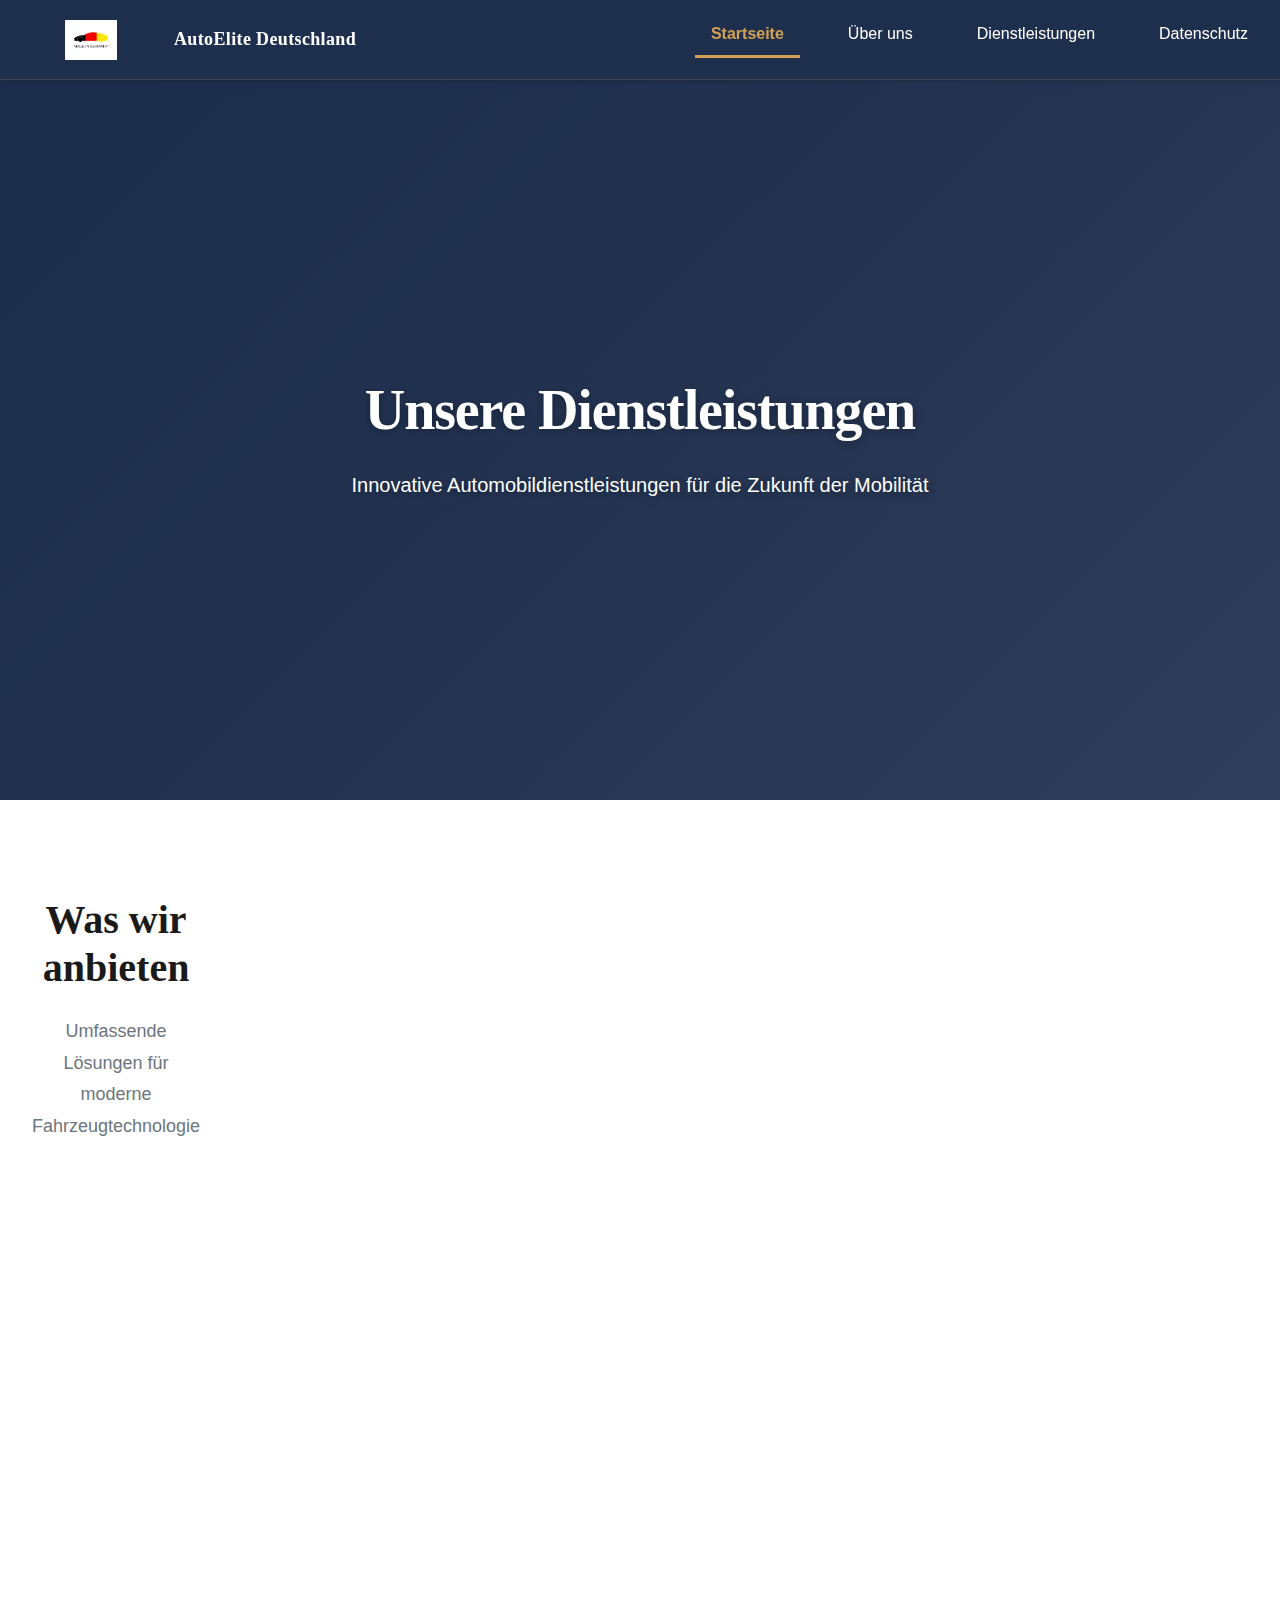
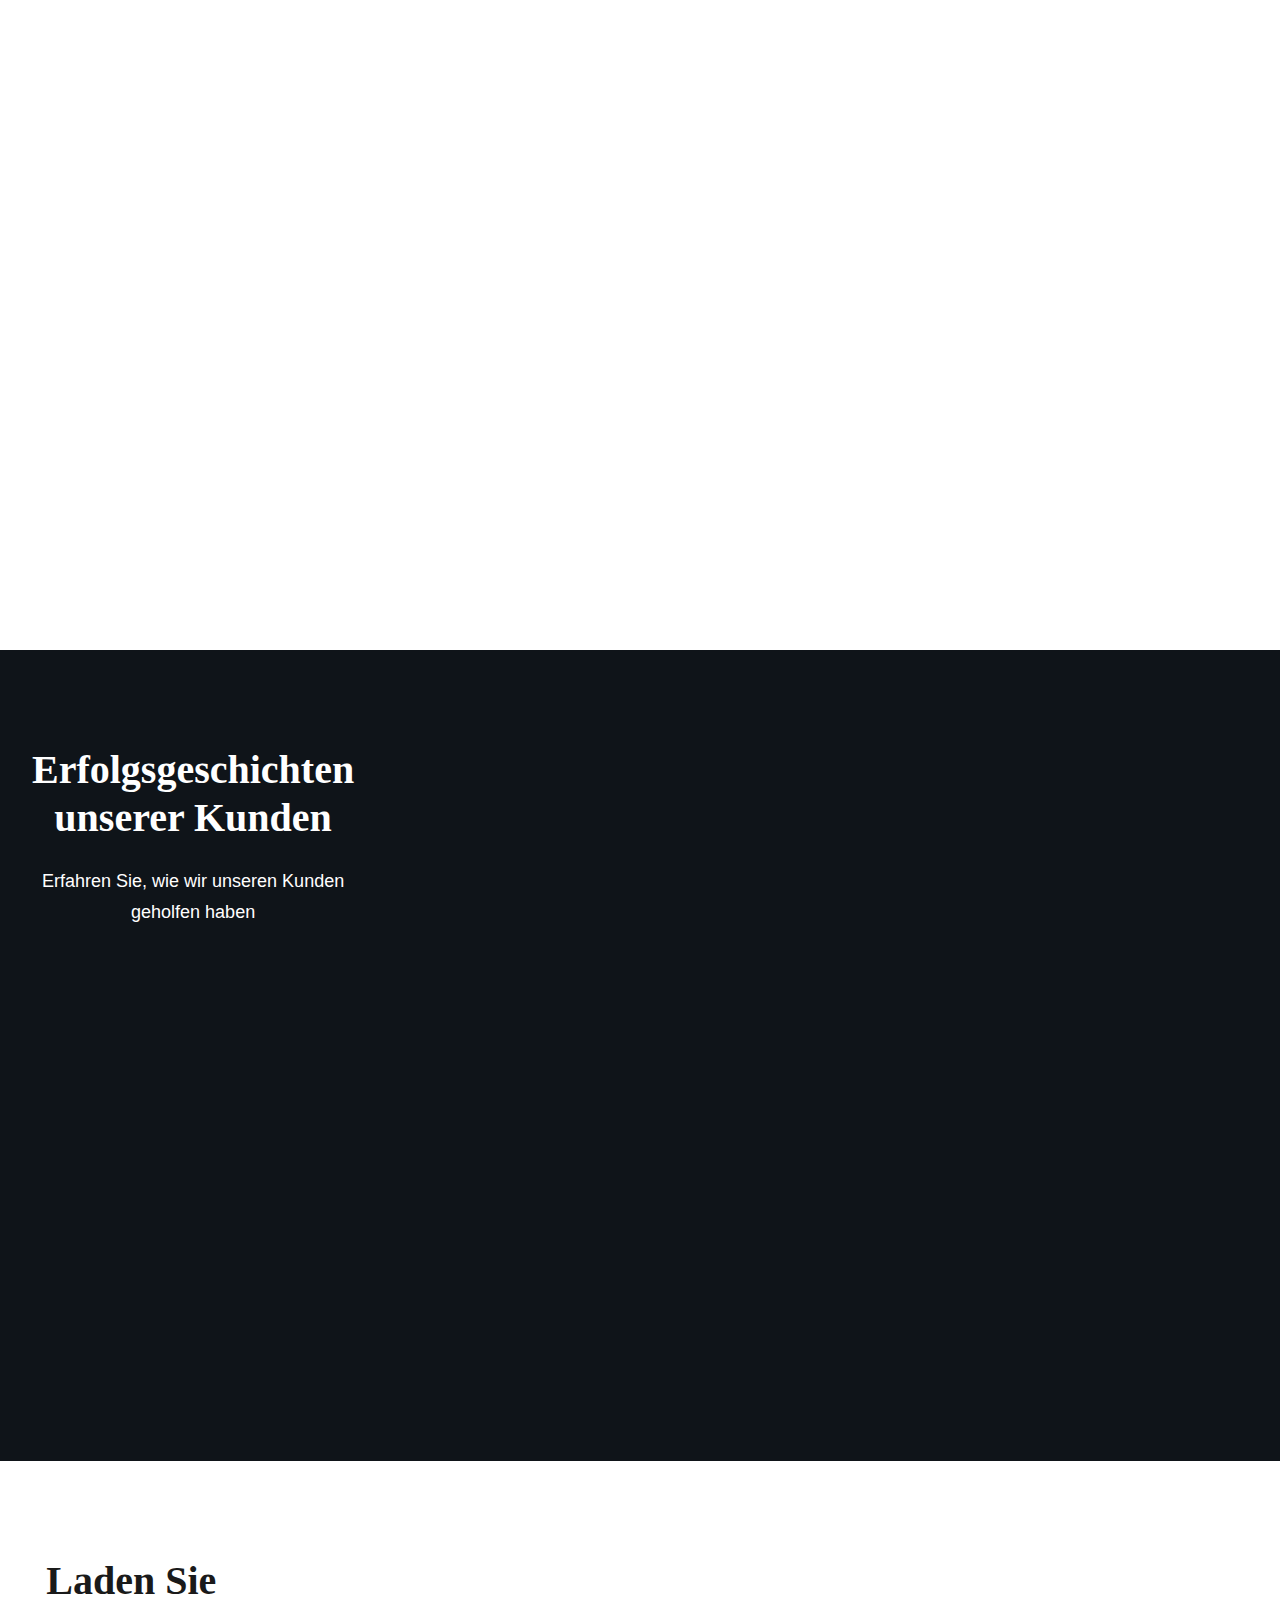
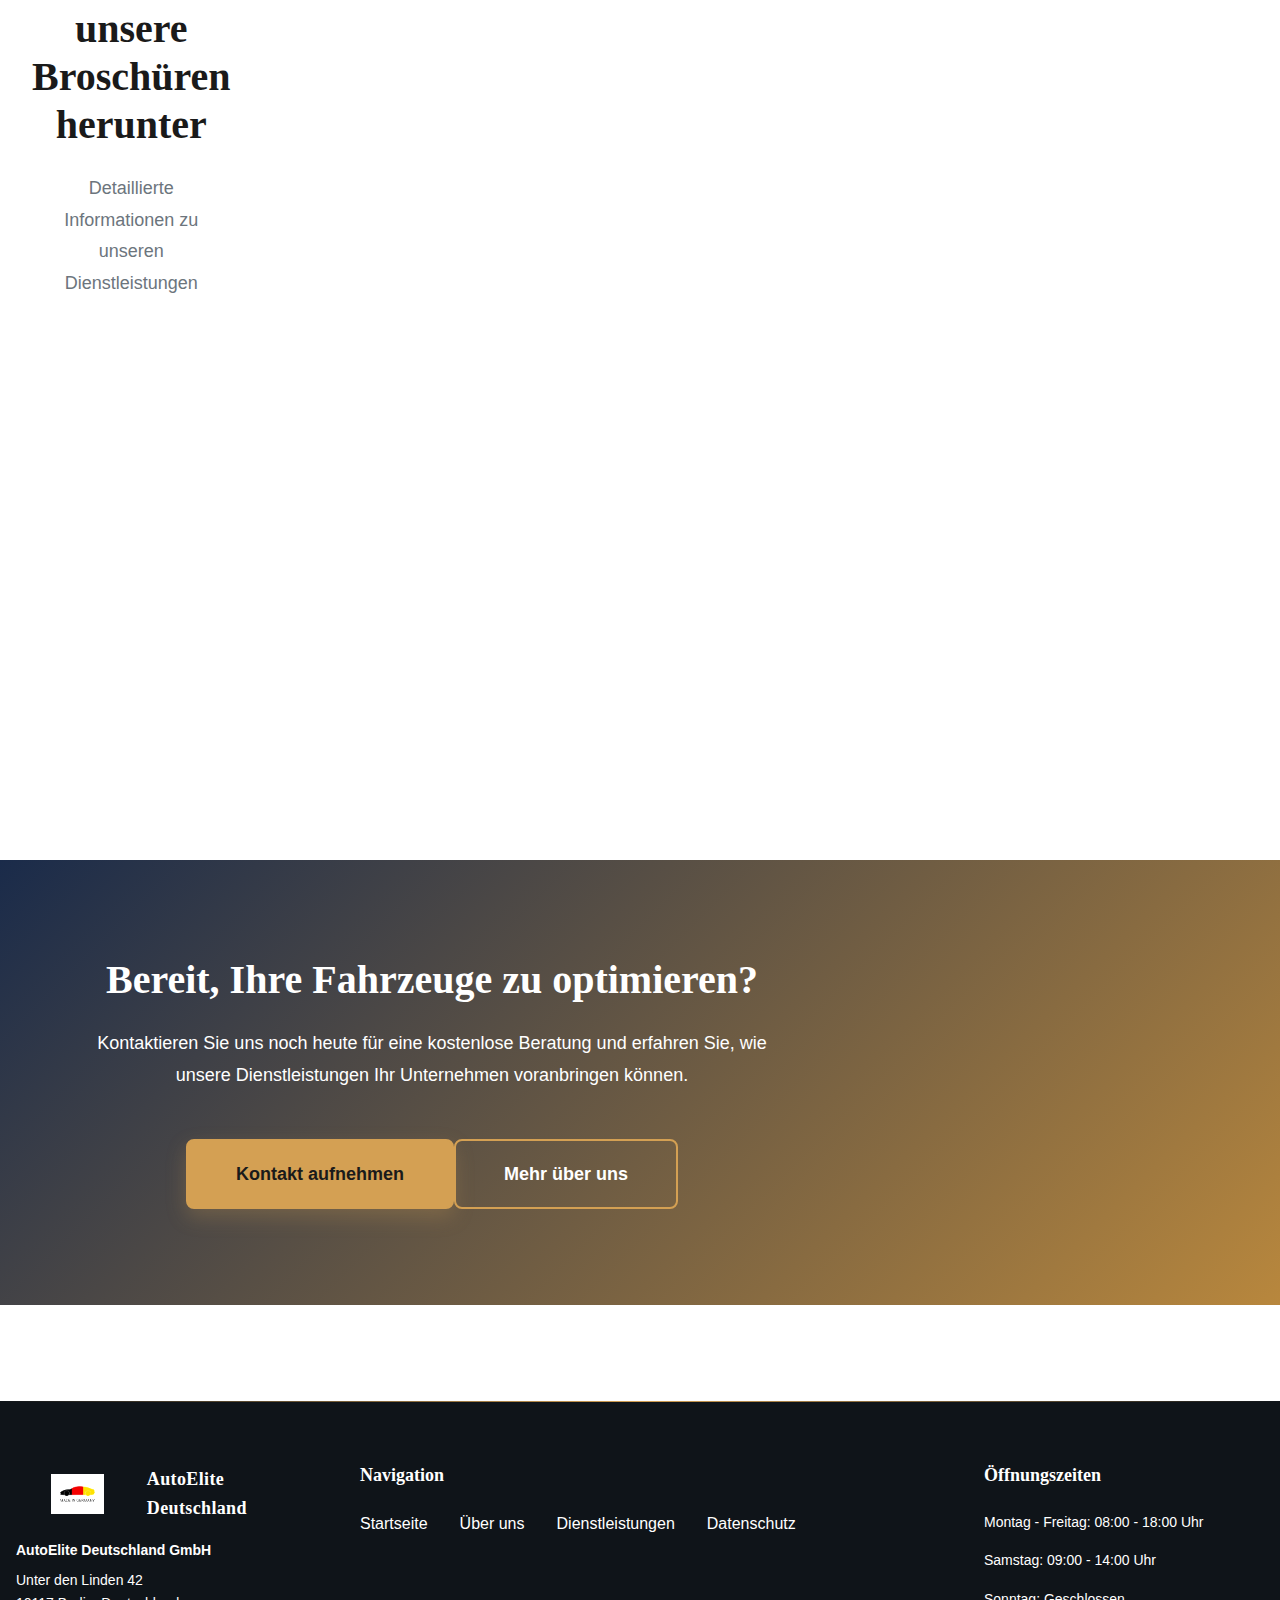
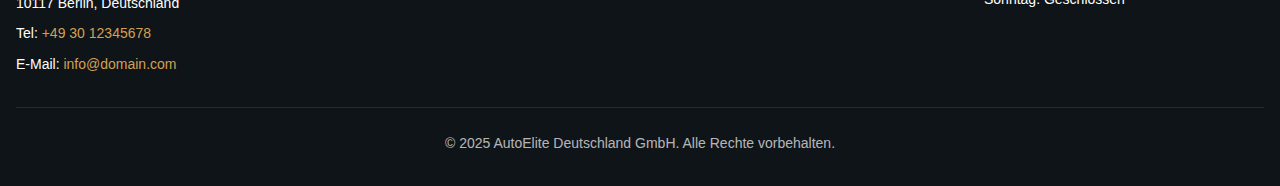
<file: services.html>
<!DOCTYPE html><html lang="de"><head>
  <meta charset="UTF-8">
  <meta name="viewport" content="width=device-width, initial-scale=1.0">
  <meta name="description" content="Entdecken Sie unsere umfassenden Automobildienstleistungen – von Fahrzeugdiagnose bis zu fortgeschrittenen Softwarelösungen. InnovateTech bietet innovative Lösungen für moderne Fahrzeuge.">
  <meta property="og:title" content="Unsere Dienstleistungen – InnovateTech">
  <meta property="og:description" content="Entdecken Sie unsere umfassenden Automobildienstleistungen – von Fahrzeugdiagnose bis zu fortgeschrittenen Softwarelösungen.">
  <meta property="og:type" content="website">
  <meta property="og:url" content="https://domain.com/services.html">
  <meta property="og:image" content="https://images.unsplash.com/photo-1614730321997-b8525fab8c1f?w=1200&amp;h=630&amp;fit=crop">
  <link rel="canonical" href="https://domain.com/services.html">
  <title>Unsere Dienstleistungen – InnovateTech</title>
  <link rel="stylesheet" href="style.css">
  <link rel="icon" type="image/png" href="/favicon.png">
  <link rel="apple-touch-icon" href="/apple-touch-icon.png">
 </head>
 <body>
  <header class="l-header" role="banner">
   <div class="l-container">
    <div class="l-header__inner">
     <div class="l-header__brand">
      <a href="index.html" class="c-logo"> <img src="img/etikett-made-in-germany.jpg" alt="AutoElite Deutschland logo" class="c-logo__img" width="150" height="40" decoding="async" loading="eager"> <span class="c-logo__text">AutoElite Deutschland</span> </a>
     </div>
     <nav class="l-header__nav" id="main-nav" role="navigation" aria-label="Hauptnavigation">
      <ul class="c-nav__list">
       <li class="c-nav__item"><a href="index.html" class="c-nav__link is-active" aria-current="page">Startseite</a></li>
       <li class="c-nav__item"><a href="about.html" class="c-nav__link">Über uns</a></li>
       <li class="c-nav__item"><a href="services.html" class="c-nav__link">Dienstleistungen</a></li>
       <li class="c-nav__item"><a href="privacy.html" class="c-nav__link">Datenschutz</a></li>
      </ul>
     </nav>
     <button class="c-nav__toggle" type="button" aria-controls="main-nav" aria-expanded="false" aria-label="Navigationsmenü umschalten"><span class="c-nav__toggle-icon"> <span></span> <span></span> <span></span> </span></button>
    </div>
   </div>
  </header>
  <main role="main">
   <section class="l-hero l-hero--services" style="background-image: url('https://images.unsplash.com/photo-1492144534655-ae79c964c9d7?w=1920&amp;h=800&amp;fit=crop');">
    <div class="l-hero__overlay"></div>
    <div class="l-container">
     <div class="l-hero__content" data-aos="fade-up" data-aos-duration="800">
      <h1 class="l-hero__title">Unsere Dienstleistungen</h1>
      <p class="l-hero__subtitle">Innovative Automobildienstleistungen für die Zukunft der Mobilität</p>
     </div>
    </div>
   </section>
   <section class="l-section py-5" id="services-overview">
    <div class="container">
     <div class="row mb-5">
      <div class="col-12 text-center" data-aos="fade-up">
       <h2 class="section-title">Was wir anbieten</h2>
       <p class="section-subtitle">Umfassende Lösungen für moderne Fahrzeugtechnologie</p>
      </div>
     </div>
     <div class="row g-4">
      <div class="col-12 col-md-6 col-lg-4" data-aos="fade-up" data-aos-delay="100">
       <div class="c-card c-service-card h-100">
        <div class="c-service-card__icon-wrapper">
         <div class="c-service-card__icon">
          <svg xmlns="http://www.w3.org/2000/svg" width="48" height="48" viewBox="0 0 24 24" fill="none" stroke="currentColor" stroke-width="2" stroke-linecap="round" stroke-linejoin="round" aria-hidden="true">
           <path d="M12 2v20M2 12h20"></path> <circle cx="12" cy="12" r="10"></circle>
          </svg>
         </div>
        </div>
        <div class="c-service-card__content">
         <h3 class="c-service-card__title">Fahrzeugdiagnose</h3>
         <p class="c-service-card__description">Moderne Diagnosesysteme zur präzisen Fehleranalyse und Zustandsüberwachung Ihres Fahrzeugs. Unsere fortschrittliche Technologie erkennt Probleme frühzeitig.</p>
         <ul class="c-service-card__features">
          <li>OBD-II Diagnose</li>
          <li>Echtzeit-Monitoring</li>
          <li>Fehlercode-Analyse</li>
          <li>Leistungsoptimierung</li>
         </ul>
        </div>
       </div>
      </div>
      <div class="col-12 col-md-6 col-lg-4" data-aos="fade-up" data-aos-delay="200">
       <div class="c-card c-service-card h-100">
        <div class="c-service-card__icon-wrapper">
         <div class="c-service-card__icon">
          <svg xmlns="http://www.w3.org/2000/svg" width="48" height="48" viewBox="0 0 24 24" fill="none" stroke="currentColor" stroke-width="2" stroke-linecap="round" stroke-linejoin="round" aria-hidden="true">
           <rect x="2" y="3" width="20" height="14" rx="2" ry="2"></rect> <line x1="8" y1="21" x2="16" y2="21"></line> <line x1="12" y1="17" x2="12" y2="21"></line>
          </svg>
         </div>
        </div>
        <div class="c-service-card__content">
         <h3 class="c-service-card__title">Software-Updates</h3>
         <p class="c-service-card__description">Professionelle Fahrzeugsoftware-Aktualisierung für optimale Leistung und neue Funktionen. Bleiben Sie auf dem neuesten Stand der Technologie.</p>
         <ul class="c-service-card__features">
          <li>Firmware-Updates</li>
          <li>Performance-Tuning</li>
          <li>Sicherheitsupdates</li>
          <li>Feature-Integration</li>
         </ul>
        </div>
       </div>
      </div>
      <div class="col-12 col-md-6 col-lg-4" data-aos="fade-up" data-aos-delay="300">
       <div class="c-card c-service-card h-100">
        <div class="c-service-card__icon-wrapper">
         <div class="c-service-card__icon">
          <svg xmlns="http://www.w3.org/2000/svg" width="48" height="48" viewBox="0 0 24 24" fill="none" stroke="currentColor" stroke-width="2" stroke-linecap="round" stroke-linejoin="round" aria-hidden="true">
           <circle cx="12" cy="12" r="10"></circle> <polyline points="12 6 12 12 16 14"></polyline>
          </svg>
         </div>
        </div>
        <div class="c-service-card__content">
         <h3 class="c-service-card__title">Wartungsservice</h3>
         <p class="c-service-card__description">Umfassende Wartungsprogramme zur Verlängerung der Lebensdauer und Aufrechterhaltung der optimalen Fahrzeugleistung.</p>
         <ul class="c-service-card__features">
          <li>Planmäßige Inspektionen</li>
          <li>Präventive Wartung</li>
          <li>Teileaustausch</li>
          <li>Qualitätskontrolle</li>
         </ul>
        </div>
       </div>
      </div>
      <div class="col-12 col-md-6 col-lg-4" data-aos="fade-up" data-aos-delay="100">
       <div class="c-card c-service-card h-100">
        <div class="c-service-card__icon-wrapper">
         <div class="c-service-card__icon">
          <svg xmlns="http://www.w3.org/2000/svg" width="48" height="48" viewBox="0 0 24 24" fill="none" stroke="currentColor" stroke-width="2" stroke-linecap="round" stroke-linejoin="round" aria-hidden="true">
           <path d="M21 16V8a2 2 0 0 0-1-1.73l-7-4a2 2 0 0 0-2 0l-7 4A2 2 0 0 0 3 8v8a2 2 0 0 0 1 1.73l7 4a2 2 0 0 0 2 0l7-4A2 2 0 0 0 21 16z"></path> <polyline points="3.27 6.96 12 12.01 20.73 6.96"></polyline> <line x1="12" y1="22.08" x2="12" y2="12"></line>
          </svg>
         </div>
        </div>
        <div class="c-service-card__content">
         <h3 class="c-service-card__title">Telematiksysteme</h3>
         <p class="c-service-card__description">Integration modernster Telematiklösungen für Flottenmanagement und Fahrzeugüberwachung in Echtzeit.</p>
         <ul class="c-service-card__features">
          <li>GPS-Tracking</li>
          <li>Flottenanalyse</li>
          <li>Fahrverhalten-Monitoring</li>
          <li>Routenoptimierung</li>
         </ul>
        </div>
       </div>
      </div>
      <div class="col-12 col-md-6 col-lg-4" data-aos="fade-up" data-aos-delay="200">
       <div class="c-card c-service-card h-100">
        <div class="c-service-card__icon-wrapper">
         <div class="c-service-card__icon">
          <svg xmlns="http://www.w3.org/2000/svg" width="48" height="48" viewBox="0 0 24 24" fill="none" stroke="currentColor" stroke-width="2" stroke-linecap="round" stroke-linejoin="round" aria-hidden="true">
           <path d="M12 22s8-4 8-10V5l-8-3-8 3v7c0 6 8 10 8 10z"></path> <path d="M9 12l2 2 4-4"></path>
          </svg>
         </div>
        </div>
        <div class="c-service-card__content">
         <h3 class="c-service-card__title">Sicherheitssysteme</h3>
         <p class="c-service-card__description">Installation und Konfiguration fortschrittlicher Fahrzeugsicherheitssysteme zum Schutz vor Diebstahl und unbefugtem Zugriff.</p>
         <ul class="c-service-card__features">
          <li>Alarmanlagen</li>
          <li>Wegfahrsperren</li>
          <li>Diebstahlschutz</li>
          <li>Notfallsysteme</li>
         </ul>
        </div>
       </div>
      </div>
      <div class="col-12 col-md-6 col-lg-4" data-aos="fade-up" data-aos-delay="300">
       <div class="c-card c-service-card h-100">
        <div class="c-service-card__icon-wrapper">
         <div class="c-service-card__icon">
          <svg xmlns="http://www.w3.org/2000/svg" width="48" height="48" viewBox="0 0 24 24" fill="none" stroke="currentColor" stroke-width="2" stroke-linecap="round" stroke-linejoin="round" aria-hidden="true">
           <path d="M14.7 6.3a1 1 0 0 0 0 1.4l1.6 1.6a1 1 0 0 0 1.4 0l3.77-3.77a6 6 0 0 1-7.94 7.94l-6.91 6.91a2.12 2.12 0 0 1-3-3l6.91-6.91a6 6 0 0 1 7.94-7.94l-3.76 3.76z"></path>
          </svg>
         </div>
        </div>
        <div class="c-service-card__content">
         <h3 class="c-service-card__title">Individuelle Anpassungen</h3>
         <p class="c-service-card__description">Maßgeschneiderte Lösungen für spezielle Anforderungen und individuelle Fahrzeugkonfigurationen nach Ihren Wünschen.</p>
         <ul class="c-service-card__features">
          <li>Custom Programming</li>
          <li>Performance-Tuning</li>
          <li>Spezialanfertigungen</li>
          <li>Beratung &amp; Planung</li>
         </ul>
        </div>
       </div>
      </div>
     </div>
    </div>
   </section>
   <section class="l-section py-5 bg-dark-section" id="success-stories">
    <div class="container">
     <div class="row mb-5">
      <div class="col-12 text-center" data-aos="fade-up">
       <h2 class="section-title text-light">Erfolgsgeschichten unserer Kunden</h2>
       <p class="section-subtitle text-light">Erfahren Sie, wie wir unseren Kunden geholfen haben</p>
      </div>
     </div>
     <div class="row g-4">
      <div class="col-12 col-lg-4" data-aos="fade-up" data-aos-delay="100">
       <div class="c-card c-testimonial-card h-100">
        <div class="c-testimonial-card__content">
         <div class="c-testimonial-card__quote">
          <svg xmlns="http://www.w3.org/2000/svg" width="40" height="40" viewBox="0 0 24 24" fill="currentColor" aria-hidden="true">
           <path d="M6 17h3l2-4V7H5v6h3zm8 0h3l2-4V7h-6v6h3z"></path>
          </svg>
         </div>
         <p class="c-testimonial-card__text">Die Fahrzeugdiagnose von InnovateTech hat uns geholfen, kostspielige Reparaturen zu vermeiden. Die Früherkennung von Problemen hat unsere Flotte effizienter gemacht.</p>
         <div class="c-testimonial-card__author">
          <div class="c-testimonial-card__avatar">
           <img src="img/7376.jpg" alt="Portrait von Markus Schmidt, Geschäftsführer, Automobilbranche" class="img-fluid" loading="lazy" width="80" height="80">
          </div>
          <div class="c-testimonial-card__info">
           <h4 class="c-testimonial-card__name">Markus Schmidt</h4>
           <p class="c-testimonial-card__position">Flottenmanager bei AutoLogistik GmbH</p>
          </div>
         </div>
        </div>
       </div>
      </div>
      <div class="col-12 col-lg-4" data-aos="fade-up" data-aos-delay="200">
       <div class="c-card c-testimonial-card h-100">
        <div class="c-testimonial-card__content">
         <div class="c-testimonial-card__quote">
          <svg xmlns="http://www.w3.org/2000/svg" width="40" height="40" viewBox="0 0 24 24" fill="currentColor" aria-hidden="true">
           <path d="M6 17h3l2-4V7H5v6h3zm8 0h3l2-4V7h-6v6h3z"></path>
          </svg>
         </div>
         <p class="c-testimonial-card__text">Die Software-Updates haben die Leistung unserer Fahrzeuge erheblich verbessert. Der Service war professionell und die Ergebnisse übertreffen unsere Erwartungen.</p>
         <div class="c-testimonial-card__author">
          <div class="c-testimonial-card__avatar">
           <img src="img/5872.jpg" alt="Portrait von Sabine Müller, Projektleiterin, Technologiebranche" class="img-fluid" loading="lazy" width="80" height="80">
          </div>
          <div class="c-testimonial-card__info">
           <h4 class="c-testimonial-card__name">Sabine Müller</h4>
           <p class="c-testimonial-card__position">Technische Leiterin bei TechDrive Solutions</p>
          </div>
         </div>
        </div>
       </div>
      </div>
      <div class="col-12 col-lg-4" data-aos="fade-up" data-aos-delay="300">
       <div class="c-card c-testimonial-card h-100">
        <div class="c-testimonial-card__content">
         <div class="c-testimonial-card__quote">
          <svg xmlns="http://www.w3.org/2000/svg" width="40" height="40" viewBox="0 0 24 24" fill="currentColor" aria-hidden="true">
           <path d="M6 17h3l2-4V7H5v6h3zm8 0h3l2-4V7h-6v6h3z"></path>
          </svg>
         </div>
         <p class="c-testimonial-card__text">Die Implementierung der Telematiksysteme hat unsere Betriebskosten um 25% gesenkt. InnovateTech liefert innovative Lösungen mit messbaren Ergebnissen.</p>
         <div class="c-testimonial-card__author">
          <div class="c-testimonial-card__avatar">
           <img src="img/24517.jpg" alt="Portrait von Thomas Weber, CEO, Transport und Logistik" class="img-fluid" loading="lazy" width="80" height="80">
          </div>
          <div class="c-testimonial-card__info">
           <h4 class="c-testimonial-card__name">Thomas Weber</h4>
           <p class="c-testimonial-card__position">CEO bei TransportPro Deutschland</p>
          </div>
         </div>
        </div>
       </div>
      </div>
     </div>
    </div>
   </section>
   <section class="l-section py-5" id="brochures">
    <div class="container">
     <div class="row mb-5">
      <div class="col-12 text-center" data-aos="fade-up">
       <h2 class="section-title">Laden Sie unsere Broschüren herunter</h2>
       <p class="section-subtitle">Detaillierte Informationen zu unseren Dienstleistungen</p>
      </div>
     </div>
     <div class="row g-4 justify-content-center">
      <div class="col-12 col-md-6 col-lg-4" data-aos="fade-up" data-aos-delay="100">
       <div class="c-card c-brochure-card h-100">
        <div class="c-brochure-card__icon">
         <svg xmlns="http://www.w3.org/2000/svg" width="64" height="64" viewBox="0 0 24 24" fill="none" stroke="currentColor" stroke-width="2" stroke-linecap="round" stroke-linejoin="round" aria-hidden="true">
          <path d="M14 2H6a2 2 0 0 0-2 2v16a2 2 0 0 0 2 2h12a2 2 0 0 0 2-2V8z"></path> <polyline points="14 2 14 8 20 8"></polyline> <line x1="16" y1="13" x2="8" y2="13"></line> <line x1="16" y1="17" x2="8" y2="17"></line> <polyline points="10 9 9 9 8 9"></polyline>
         </svg>
        </div>
        <div class="c-brochure-card__content">
         <h3 class="c-brochure-card__title">Diagnosesysteme Katalog</h3>
         <p class="c-brochure-card__description">Umfassender Überblick über unsere Fahrzeugdiagnosesysteme und deren Funktionen.</p>
         <div class="c-brochure-card__meta">
          <span class="c-brochure-card__size">PDF, 2.4 MB</span> <span class="c-brochure-card__pages">24 Seiten</span>
         </div>
         <a href="#download" class="c-button c-button--primary w-100 mt-3">Jetzt herunterladen</a>
        </div>
       </div>
      </div>
      <div class="col-12 col-md-6 col-lg-4" data-aos="fade-up" data-aos-delay="200">
       <div class="c-card c-brochure-card h-100">
        <div class="c-brochure-card__icon">
         <svg xmlns="http://www.w3.org/2000/svg" width="64" height="64" viewBox="0 0 24 24" fill="none" stroke="currentColor" stroke-width="2" stroke-linecap="round" stroke-linejoin="round" aria-hidden="true">
          <path d="M14 2H6a2 2 0 0 0-2 2v16a2 2 0 0 0 2 2h12a2 2 0 0 0 2-2V8z"></path> <polyline points="14 2 14 8 20 8"></polyline> <line x1="16" y1="13" x2="8" y2="13"></line> <line x1="16" y1="17" x2="8" y2="17"></line> <polyline points="10 9 9 9 8 9"></polyline>
         </svg>
        </div>
        <div class="c-brochure-card__content">
         <h3 class="c-brochure-card__title">Telematiklösungen Guide</h3>
         <p class="c-brochure-card__description">Detaillierte Informationen zu unseren Telematik- und Tracking-Systemen für Flottenmanagement.</p>
         <div class="c-brochure-card__meta">
          <span class="c-brochure-card__size">PDF, 3.1 MB</span> <span class="c-brochure-card__pages">32 Seiten</span>
         </div>
         <a href="#download" class="c-button c-button--primary w-100 mt-3">Jetzt herunterladen</a>
        </div>
       </div>
      </div>
      <div class="col-12 col-md-6 col-lg-4" data-aos="fade-up" data-aos-delay="300">
       <div class="c-card c-brochure-card h-100">
        <div class="c-brochure-card__icon">
         <svg xmlns="http://www.w3.org/2000/svg" width="64" height="64" viewBox="0 0 24 24" fill="none" stroke="currentColor" stroke-width="2" stroke-linecap="round" stroke-linejoin="round" aria-hidden="true">
          <path d="M14 2H6a2 2 0 0 0-2 2v16a2 2 0 0 0 2 2h12a2 2 0 0 0 2-2V8z"></path> <polyline points="14 2 14 8 20 8"></polyline> <line x1="16" y1="13" x2="8" y2="13"></line> <line x1="16" y1="17" x2="8" y2="17"></line> <polyline points="10 9 9 9 8 9"></polyline>
         </svg>
        </div>
        <div class="c-brochure-card__content">
         <h3 class="c-brochure-card__title">Komplette Serviceliste</h3>
         <p class="c-brochure-card__description">Vollständiger Überblick über alle unsere Dienstleistungen, Preise und Serviceoptionen.</p>
         <div class="c-brochure-card__meta">
          <span class="c-brochure-card__size">PDF, 1.8 MB</span> <span class="c-brochure-card__pages">16 Seiten</span>
         </div>
         <a href="#download" class="c-button c-button--primary w-100 mt-3">Jetzt herunterladen</a>
        </div>
       </div>
      </div>
     </div>
    </div>
   </section>
   <section class="l-section py-5 bg-cta" id="cta-contact">
    <div class="container">
     <div class="row justify-content-center">
      <div class="col-12 col-lg-8 text-center" data-aos="fade-up">
       <h2 class="section-title text-light mb-4">Bereit, Ihre Fahrzeuge zu optimieren?</h2>
       <p class="section-subtitle text-light mb-5">Kontaktieren Sie uns noch heute für eine kostenlose Beratung und erfahren Sie, wie unsere Dienstleistungen Ihr Unternehmen voranbringen können.</p>
       <div class="d-flex flex-column flex-sm-row gap-3 justify-content-center">
        <a href="index.html#contact" class="c-button c-button--primary c-button--large">Kontakt aufnehmen</a> <a href="about.html" class="c-button c-button--secondary c-button--large">Mehr über uns</a>
       </div>
      </div>
     </div>
    </div>
   </section>
  </main>
  <footer class="l-footer" role="contentinfo">
   <div class="l-container">
    <div class="l-footer__inner">
     <div class="l-footer__brand">
      <a href="index.html" class="c-logo"> <img src="img/etikett-made-in-germany.jpg" alt="AutoElite Deutschland logo" class="c-logo__img" width="150" height="40" decoding="async" loading="lazy"> <span class="c-logo__text">AutoElite Deutschland</span> </a>
      <div class="l-footer__contact">
       <p><strong>AutoElite Deutschland GmbH</strong></p>
       <p>Unter den Linden 42
        <br>
        10117 Berlin, Deutschland</p>
       <p>Tel: <a href="tel:+493012345678">+49 30 12345678</a></p>
       <p>E-Mail: <a href="mailto:info@domain.com">info@domain.com</a></p>
      </div>
     </div>
     <nav class="l-footer__nav" role="navigation" aria-label="Footer-Navigation">
      <h3 class="l-footer__nav-title">Navigation</h3>
      <ul class="c-nav__list">
       <li class="c-nav__item"><a href="index.html" class="c-nav__link">Startseite</a></li>
       <li class="c-nav__item"><a href="about.html" class="c-nav__link">Über uns</a></li>
       <li class="c-nav__item"><a href="services.html" class="c-nav__link">Dienstleistungen</a></li>
       <li class="c-nav__item"><a href="privacy.html" class="c-nav__link">Datenschutz</a></li>
      </ul>
     </nav>
     <div class="l-footer__info">
      <h3 class="l-footer__info-title">Öffnungszeiten</h3>
      <p>Montag - Freitag: 08:00 - 18:00 Uhr</p>
      <p>Samstag: 09:00 - 14:00 Uhr</p>
      <p>Sonntag: Geschlossen</p>
     </div>
    </div>
    <div class="l-footer__legal">
     <p>© 2025 AutoElite Deutschland GmbH. Alle Rechte vorbehalten.</p>
    </div>
   </div>
  </footer>
  <script src="script.js" defer=""></script>
 
</body></html>
</file>
<file: style.css>
/*! style.css | InnovateTech | 2025 */

*,
*::before,
*::after {
  box-sizing: border-box;
  margin: 0;
  padding: 0;
}

html {
  -webkit-text-size-adjust: 100%;
  -moz-tab-size: 4;
  tab-size: 4;
  font-size: 16px;
  scroll-behavior: smooth;
}

html,
body {
  max-width: 100%;
  overflow-x: hidden;
}

body {
  font-family: -apple-system, BlinkMacSystemFont, 'Segoe UI', Roboto, 'Helvetica Neue', Arial, sans-serif;
  font-size: 1rem;
  line-height: 1.6;
  color: #1a1a1a;
  background-color: #ffffff;
  -webkit-font-smoothing: antialiased;
  -moz-osx-font-smoothing: grayscale;
  padding-top: 64px;
}

body.u-no-scroll {
  overflow: hidden;
  position: fixed;
  width: 100%;
}

img,
svg,
video,
picture {
  max-width: 100%;
  height: auto;
  display: block;
}

button,
input,
select,
textarea {
  font-family: inherit;
  font-size: 100%;
  line-height: 1.15;
  margin: 0;
}

button,
[type="button"],
[type="reset"],
[type="submit"] {
  -webkit-appearance: button;
  cursor: pointer;
}

button:disabled,
[type="button"]:disabled,
[type="reset"]:disabled,
[type="submit"]:disabled {
  cursor: not-allowed;
}

a {
  background-color: transparent;
  text-decoration: none;
  color: inherit;
}

table {
  border-collapse: collapse;
  border-spacing: 0;
  max-width: 100%;
  overflow: auto;
}

pre,
code {
  max-width: 100%;
  overflow: auto;
}

:root {
  --color-primary: #1a2b4a;
  --color-primary-dark: #0f1a2e;
  --color-primary-light: #2a3d5f;
  --color-secondary: #6c757d;
  --color-accent: #d4a053;
  --color-accent-dark: #b8873d;
  --color-accent-light: #e8b96e;
  
  --color-success: #28a745;
  --color-error: #dc3545;
  --color-warning: #ffc107;
  --color-info: #17a2b8;
  
  --color-bg-light: #f8f9fa;
  --color-bg-dark: #0f1419;
  --color-bg-section: #ffffff;
  --color-text-primary: #1a1a1a;
  --color-text-secondary: #6c757d;
  --color-text-light: #ffffff;
  --color-text-muted: #8a8a8a;
  --color-border: #dee2e6;
  --color-border-light: #e9ecef;
  
  --font-family-base: 'Playfair Display', Georgia, 'Times New Roman', serif;
  --font-family-secondary: -apple-system, BlinkMacSystemFont, 'Segoe UI', Roboto, 'Helvetica Neue', Arial, sans-serif;
  --font-family-mono: 'SFMono-Regular', Consolas, 'Liberation Mono', Menlo, monospace;
  
  --font-size-xs: 0.75rem;
  --font-size-sm: 0.875rem;
  --font-size-base: 1rem;
  --font-size-lg: 1.125rem;
  --font-size-xl: 1.25rem;
  --font-size-2xl: clamp(1.5rem, 4vw, 2rem);
  --font-size-3xl: clamp(1.875rem, 5vw, 2.5rem);
  --font-size-4xl: clamp(2.25rem, 6vw, 3.5rem);
  
  --font-weight-light: 300;
  --font-weight-normal: 400;
  --font-weight-semibold: 600;
  --font-weight-bold: 700;
  --font-weight-black: 900;
  
  --line-height-tight: 1.2;
  --line-height-base: 1.6;
  --line-height-relaxed: 1.75;
  
  --space-xs: 0.25rem;
  --space-sm: 0.5rem;
  --space-md: 1rem;
  --space-lg: 1.5rem;
  --space-xl: 2rem;
  --space-2xl: 3rem;
  --space-3xl: 4rem;
  --space-4xl: 6rem;
  
  --shadow-sm: 0 1px 2px 0 rgba(0, 0, 0, 0.05);
  --shadow-md: 0 4px 6px -1px rgba(0, 0, 0, 0.1), 0 2px 4px -1px rgba(0, 0, 0, 0.06);
  --shadow-lg: 0 10px 15px -3px rgba(0, 0, 0, 0.1), 0 4px 6px -2px rgba(0, 0, 0, 0.05);
  --shadow-xl: 0 20px 25px -5px rgba(0, 0, 0, 0.1), 0 10px 10px -5px rgba(0, 0, 0, 0.04);
  --shadow-2xl: 0 25px 50px -12px rgba(0, 0, 0, 0.25);
  --shadow-accent: 0 8px 20px rgba(212, 160, 83, 0.25);
  
  --transition-fast: 150ms ease-in-out;
  --transition-base: 250ms ease-in-out;
  --transition-slow: 400ms ease-in-out;
  --transition-easing: cubic-bezier(0.4, 0, 0.2, 1);
  
  --radius-sm: 0.25rem;
  --radius-md: 0.5rem;
  --radius-lg: 0.75rem;
  --radius-xl: 1rem;
  --radius-2xl: 1.5rem;
  --radius-full: 9999px;
  
  --logo-w: 150px;
  --logo-h: 40px;
  --header-h: 80px;
  --header-h-mobile: 64px;
  --container-max-w: 1280px;
  --container-padding: 1rem;
  --container-padding-lg: 2rem;
  
  --z-dropdown: 100;
  --z-sticky: 500;
  --z-fixed: 1000;
  --z-modal: 1500;
  --z-nav: 1000;
  --z-nav-backdrop: 999;
}

h1,
h2,
h3,
h4,
h5,
h6 {
  font-family: var(--font-family-base);
  font-weight: var(--font-weight-bold);
  line-height: var(--line-height-tight);
  color: var(--color-text-primary);
  margin-top: 0;
  margin-bottom: var(--space-md);
}

h1 {
  font-size: var(--font-size-4xl);
  font-weight: var(--font-weight-black);
  letter-spacing: -0.02em;
}

h2 {
  font-size: var(--font-size-3xl);
  font-weight: var(--font-weight-bold);
}

h3 {
  font-size: var(--font-size-2xl);
  font-weight: var(--font-weight-bold);
}

h4 {
  font-size: var(--font-size-xl);
  font-weight: var(--font-weight-semibold);
}

h5 {
  font-size: var(--font-size-lg);
  font-weight: var(--font-weight-semibold);
}

h6 {
  font-size: var(--font-size-base);
  font-weight: var(--font-weight-semibold);
}

.h2 {
  font-size: var(--font-size-3xl);
  font-weight: var(--font-weight-bold);
  font-family: var(--font-family-base);
  line-height: var(--line-height-tight);
  color: var(--color-text-primary);
  margin-bottom: var(--space-md);
}

.h5 {
  font-size: var(--font-size-lg);
  font-weight: var(--font-weight-semibold);
  font-family: var(--font-family-base);
  line-height: var(--line-height-tight);
  color: var(--color-text-primary);
  margin-bottom: var(--space-md);
}

.h6 {
  font-size: var(--font-size-base);
  font-weight: var(--font-weight-semibold);
  font-family: var(--font-family-base);
  line-height: var(--line-height-tight);
  color: var(--color-text-primary);
  margin-bottom: var(--space-sm);
}

p {
  margin-top: 0;
  margin-bottom: var(--space-md);
  max-width: 65ch;
}

p:last-child {
  margin-bottom: 0;
}

.lead {
  font-size: var(--font-size-lg);
  font-weight: var(--font-weight-light);
  line-height: var(--line-height-relaxed);
  color: var(--color-text-secondary);
  max-width: 70ch;
}

a {
  color: var(--color-primary);
  text-decoration: underline;
  transition: color var(--transition-base);
}

a:hover,
a:focus {
  color: var(--color-accent);
}

a:focus {
  outline: 2px solid var(--color-accent);
  outline-offset: 2px;
}

strong,
b {
  font-weight: var(--font-weight-bold);
}

em,
i {
  font-style: italic;
}

ul,
ol {
  margin-top: 0;
  margin-bottom: var(--space-md);
  padding-left: var(--space-xl);
}

li {
  margin-bottom: var(--space-sm);
}

img {
  max-width: 100%;
  height: auto;
  display: block;
}

.img-fluid {
  max-width: 100%;
  height: auto;
  display: block;
}

figure {
  margin: 0 0 var(--space-lg) 0;
}

figcaption {
  font-size: var(--font-size-sm);
  color: var(--color-text-secondary);
  margin-top: var(--space-sm);
}

hr {
  border: 0;
  border-top: 1px solid var(--color-border);
  margin: var(--space-2xl) 0;
}

blockquote {
  margin: var(--space-xl) 0;
  padding-left: var(--space-xl);
  border-left: 4px solid var(--color-accent);
  font-style: italic;
  color: var(--color-text-secondary);
}

address {
  font-style: normal;
  line-height: var(--line-height-base);
}

.l-container,
.container {
  width: 100%;
  max-width: var(--container-max-w);
  margin-left: auto;
  margin-right: auto;
  padding-left: var(--container-padding);
  padding-right: var(--container-padding);
}

.l-section {
  padding-top: var(--space-3xl);
  padding-bottom: var(--space-3xl);
  position: relative;
}

.l-section--dark,
.bg-dark-section {
  background-color: var(--color-bg-dark);
  color: var(--color-text-light);
}

.l-section--dark h1,
.l-section--dark h2,
.l-section--dark h3,
.l-section--dark h4,
.l-section--dark h5,
.l-section--dark h6,
.bg-dark-section h1,
.bg-dark-section h2,
.bg-dark-section h3,
.bg-dark-section h4,
.bg-dark-section h5,
.bg-dark-section h6 {
  color: var(--color-text-light);
}

.l-section--accent {
  background: linear-gradient(135deg, var(--color-primary) 0%, var(--color-primary-dark) 100%);
  color: var(--color-text-light);
}

.l-section--accent h1,
.l-section--accent h2,
.l-section--accent h3,
.l-section--accent h4,
.l-section--accent h5,
.l-section--accent h6 {
  color: var(--color-text-light);
}

.l-section--light,
.bg-light {
  background-color: var(--color-bg-light);
}

.bg-cta {
  background: linear-gradient(135deg, var(--color-primary) 0%, var(--color-accent-dark) 100%);
  color: var(--color-text-light);
}

.l-section__title,
.section-title {
  font-size: var(--font-size-3xl);
  font-weight: var(--font-weight-bold);
  font-family: var(--font-family-base);
  line-height: var(--line-height-tight);
  color: var(--color-text-primary);
  margin-bottom: var(--space-lg);
  text-align: center;
}

.l-section__title--light {
  color: var(--color-text-light);
}

.l-section__subtitle,
.section-subtitle {
  font-size: var(--font-size-lg);
  font-weight: var(--font-weight-light);
  line-height: var(--line-height-relaxed);
  color: var(--color-text-secondary);
  margin-bottom: var(--space-xl);
  text-align: center;
  max-width: 70ch;
  margin-left: auto;
  margin-right: auto;
}

.l-grid {
  display: grid;
  gap: var(--space-lg);
  grid-template-columns: 1fr;
}

.l-hero {
  position: relative;
  min-height: 60vh;
  display: flex;
  align-items: center;
  justify-content: center;
  background: linear-gradient(135deg, var(--color-primary-dark) 0%, var(--color-primary) 100%);
  overflow: hidden;
  padding: var(--space-3xl) 0;
}

.l-hero::before {
  content: '';
  position: absolute;
  top: 0;
  left: 0;
  right: 0;
  bottom: 0;
  background: linear-gradient(135deg, rgba(26, 43, 74, 0.9) 0%, rgba(26, 43, 74, 0.7) 100%);
  z-index: 1;
}

.l-hero__background {
  position: absolute;
  top: 0;
  left: 0;
  width: 100%;
  height: 100%;
  background-size: cover;
  background-position: center;
  background-repeat: no-repeat;
  z-index: 0;
}

.l-hero__overlay {
  position: absolute;
  top: 0;
  left: 0;
  right: 0;
  bottom: 0;
  background: linear-gradient(135deg, rgba(26, 43, 74, 0.9) 0%, rgba(26, 43, 74, 0.7) 100%);
  z-index: 1;
}

.l-hero__content {
  position: relative;
  z-index: 2;
  text-align: center;
  color: var(--color-text-light);
  max-width: 900px;
  margin: 0 auto;
  padding: var(--space-xl);
}

.l-hero__content h1,
.l-hero__content h2,
.l-hero__content p {
  color: var(--color-text-light);
  text-shadow: 0 2px 8px rgba(0, 0, 0, 0.3);
}

.l-hero__title {
  font-size: var(--font-size-4xl);
  font-weight: var(--font-weight-black);
  color: var(--color-text-light);
  margin-bottom: var(--space-lg);
  line-height: var(--line-height-tight);
}

.l-hero__subtitle {
  font-size: var(--font-size-xl);
  font-weight: var(--font-weight-light);
  color: var(--color-text-light);
  margin-bottom: var(--space-2xl);
  line-height: var(--line-height-relaxed);
  max-width: 65ch;
  margin-left: auto;
  margin-right: auto;
}

.l-hero__actions {
  display: flex;
  flex-direction: column;
  gap: var(--space-md);
  align-items: center;
  justify-content: center;
  margin-top: var(--space-2xl);
}

.l-banner {
  position: relative;
  padding: var(--space-4xl) 0;
  background-size: cover;
  background-position: center;
  background-repeat: no-repeat;
  overflow: hidden;
}

.l-banner::before {
  content: '';
  position: absolute;
  top: 0;
  left: 0;
  right: 0;
  bottom: 0;
  background: linear-gradient(135deg, rgba(15, 20, 25, 0.85) 0%, rgba(15, 20, 25, 0.65) 100%);
  z-index: 1;
}

.l-banner__content {
  position: relative;
  z-index: 2;
}

.l-header {
  position: fixed;
  top: 0;
  left: 0;
  right: 0;
  width: 100%;
  height: var(--header-h-mobile);
  background-color: rgba(26, 43, 74, 0.98);
  backdrop-filter: blur(10px);
  border-bottom: 1px solid rgba(212, 160, 83, 0.2);
  z-index: var(--z-nav);
  box-shadow: var(--shadow-md);
  transition: background-color var(--transition-base), box-shadow var(--transition-base);
}

.l-header .l-container {
  height: 100%;
  padding: 0 var(--container-padding);
}

.l-header__inner {
  display: flex;
  align-items: center;
  justify-content: space-between;
  height: 100%;
  gap: var(--space-md);
}

.l-header__brand {
  flex-shrink: 0;
  z-index: var(--z-nav);
}

.l-header__nav {
  position: fixed;
  top: var(--header-h-mobile);
  left: 0;
  right: 0;
  bottom: 0;
  background: linear-gradient(180deg, var(--color-primary-dark) 0%, var(--color-bg-dark) 100%);
  max-height: 0;
  overflow: hidden;
  transition: max-height var(--transition-slow) var(--transition-easing);
  z-index: var(--z-nav-backdrop);
}

.l-header__nav.is-open {
  max-height: calc(100vh - var(--header-h-mobile));
  overflow-y: auto;
}

.l-footer {
  background-color: var(--color-bg-dark);
  color: var(--color-text-light);
  padding: var(--space-3xl) 0 var(--space-xl) 0;
  margin-top: var(--space-4xl);
  position: relative;
}

.l-footer::before {
  content: '';
  position: absolute;
  top: 0;
  left: 0;
  right: 0;
  height: 1px;
  background: linear-gradient(90deg, transparent 0%, var(--color-accent) 50%, transparent 100%);
}

.l-footer .l-container {
  padding: 0 var(--container-padding);
}

.l-footer__inner {
  display: grid;
  grid-template-columns: 1fr;
  gap: var(--space-2xl);
}

.l-footer__brand {
  display: flex;
  flex-direction: column;
  gap: var(--space-md);
}

.l-footer__contact {
  display: flex;
  flex-direction: column;
  gap: var(--space-sm);
}

.l-footer__contact p {
  margin: 0;
  font-size: var(--font-size-sm);
  color: var(--color-text-light);
  max-width: none;
}

.l-footer__contact a {
  color: var(--color-accent);
  text-decoration: none;
  transition: color var(--transition-base);
}

.l-footer__contact a:hover,
.l-footer__contact a:focus {
  color: var(--color-accent-light);
  text-decoration: underline;
}

.l-footer__nav {
  display: flex;
  flex-direction: column;
  gap: var(--space-md);
}

.l-footer__nav-title {
  font-size: var(--font-size-lg);
  font-weight: var(--font-weight-bold);
  color: var(--color-text-light);
  margin-bottom: var(--space-sm);
}

.l-footer__info {
  display: flex;
  flex-direction: column;
  gap: var(--space-md);
}

.l-footer__info-title {
  font-size: var(--font-size-lg);
  font-weight: var(--font-weight-bold);
  color: var(--color-text-light);
  margin-bottom: var(--space-sm);
}

.l-footer__info p {
  margin: 0;
  font-size: var(--font-size-sm);
  color: var(--color-text-light);
  max-width: none;
}

.l-footer__legal {
  border-top: 1px solid rgba(255, 255, 255, 0.1);
  padding-top: var(--space-lg);
  margin-top: var(--space-xl);
  grid-column: 1 / -1;
}

.l-footer__legal p {
  margin: 0;
  font-size: var(--font-size-sm);
  color: rgba(255, 255, 255, 0.7);
  max-width: none;
  text-align: center;
}

.c-logo {
  display: flex;
  align-items: center;
  gap: var(--space-sm);
  text-decoration: none;
  color: var(--color-text-light);
  font-weight: var(--font-weight-bold);
  font-size: var(--font-size-lg);
  font-family: var(--font-family-base);
  transition: opacity var(--transition-base), transform var(--transition-base);
}

.c-logo:hover,
.c-logo:focus {
  transform: translateY(-1px);
  outline: 2px solid var(--color-accent);
  outline-offset: 4px;
  text-decoration: none;
}

.c-logo__img {
  max-width: var(--logo-w);
  max-height: var(--logo-h);
  object-fit: contain;
  display: block;
  filter: brightness(1.1);
}

.c-logo__text {
  display: inline-block;
  font-size: var(--font-size-lg);
  font-weight: var(--font-weight-bold);
  letter-spacing: 0.02em;
}

.c-nav__list {
  list-style: none;
  padding: var(--space-xl) var(--container-padding);
  margin: 0;
  display: flex;
  flex-direction: column;
  gap: 0;
}

.c-nav__item {
  display: flex;
  align-items: stretch;
  border-bottom: 1px solid rgba(255, 255, 255, 0.05);
}

.c-nav__item:last-child {
  border-bottom: none;
}

.c-nav__link {
  flex: 1;
  padding: var(--space-lg) var(--space-md);
  color: var(--color-text-light);
  text-decoration: none;
  font-weight: var(--font-weight-normal);
  font-size: var(--font-size-base);
  font-family: var(--font-family-secondary);
  transition: background-color var(--transition-base), color var(--transition-base), padding-left var(--transition-base);
  border-left: 3px solid transparent;
  position: relative;
}

.c-nav__link:hover,
.c-nav__link:focus {
  background-color: rgba(212, 160, 83, 0.1);
  color: var(--color-accent);
  border-left-color: var(--color-accent);
  padding-left: var(--space-lg);
  outline: none;
  text-decoration: none;
}

.c-nav__link.is-active {
  background-color: rgba(212, 160, 83, 0.15);
  color: var(--color-accent);
  border-left-color: var(--color-accent);
  font-weight: var(--font-weight-semibold);
}

.c-nav__toggle {
  display: flex;
  flex-direction: column;
  justify-content: center;
  align-items: center;
  width: 48px;
  height: 48px;
  padding: 0;
  border: none;
  background-color: transparent;
  cursor: pointer;
  z-index: var(--z-nav);
  transition: opacity var(--transition-base);
  position: relative;
}

.c-nav__toggle:hover,
.c-nav__toggle:focus {
  outline: 2px solid var(--color-accent);
  outline-offset: 4px;
  border-radius: var(--radius-sm);
}

.c-nav__toggle-icon {
  display: flex;
  flex-direction: column;
  justify-content: center;
  align-items: center;
  width: 28px;
  height: 22px;
  position: relative;
}

.c-nav__toggle-icon::before,
.c-nav__toggle-icon::after,
.c-nav__toggle-icon span {
  content: '';
  display: block;
  width: 28px;
  height: 3px;
  background-color: var(--color-accent);
  border-radius: var(--radius-sm);
  transition: transform var(--transition-base) var(--transition-easing);
  position: absolute;
  box-shadow: 0 0 8px rgba(212, 160, 83, 0.4);
}

.c-nav__toggle-icon::before {
  top: 0;
}

.c-nav__toggle-icon span {
  top: 50%;
  transform: translateY(-50%);
  transition: opacity var(--transition-base);
}

.c-nav__toggle-icon::after {
  bottom: 0;
}

.c-nav__toggle[aria-expanded="true"] .c-nav__toggle-icon::before {
  transform: rotate(45deg);
  top: 50%;
  margin-top: -1.5px;
}

.c-nav__toggle[aria-expanded="true"] .c-nav__toggle-icon span {
  opacity: 0;
}

.c-nav__toggle[aria-expanded="true"] .c-nav__toggle-icon::after {
  transform: rotate(-45deg);
  bottom: 50%;
  margin-bottom: -1.5px;
}

.c-button {
  display: inline-flex;
  align-items: center;
  justify-content: center;
  gap: var(--space-sm);
  padding: var(--space-md) var(--space-xl);
  font-family: var(--font-family-secondary);
  font-size: var(--font-size-base);
  font-weight: var(--font-weight-semibold);
  line-height: 1;
  text-align: center;
  text-decoration: none;
  white-space: nowrap;
  border: 2px solid transparent;
  border-radius: var(--radius-md);
  cursor: pointer;
  transition: all var(--transition-base) var(--transition-easing);
  position: relative;
  overflow: hidden;
  min-height: 48px;
}

.c-button:hover,
.c-button:focus {
  transform: translateY(-2px);
  box-shadow: var(--shadow-lg);
  text-decoration: none;
}

.c-button:focus {
  outline: 2px solid var(--color-accent);
  outline-offset: 4px;
}

.c-button:active {
  transform: translateY(0);
}

.c-button--primary {
  background-color: var(--color-accent);
  color: var(--color-text-primary);
  border-color: var(--color-accent);
  box-shadow: var(--shadow-accent);
}

.c-button--primary:hover,
.c-button--primary:focus {
  background-color: var(--color-accent-light);
  border-color: var(--color-accent-light);
  color: var(--color-text-primary);
}

.c-button--secondary {
  background-color: transparent;
  color: var(--color-text-light);
  border-color: var(--color-accent);
}

.c-button--secondary:hover,
.c-button--secondary:focus {
  background-color: var(--color-accent);
  color: var(--color-text-primary);
  border-color: var(--color-accent);
}

.c-button--outline {
  background-color: transparent;
  color: var(--color-primary);
  border-color: var(--color-primary);
}

.c-button--outline:hover,
.c-button--outline:focus {
  background-color: var(--color-primary);
  color: var(--color-text-light);
  border-color: var(--color-primary);
}

.c-button--light {
  background-color: var(--color-text-light);
  color: var(--color-primary);
  border-color: var(--color-text-light);
}

.c-button--light:hover,
.c-button--light:focus {
  background-color: var(--color-accent);
  color: var(--color-text-primary);
  border-color: var(--color-accent);
}

.c-button--large {
  padding: var(--space-lg) var(--space-2xl);
  font-size: var(--font-size-lg);
  min-height: 56px;
}

.c-button--small {
  padding: var(--space-sm) var(--space-md);
  font-size: var(--font-size-sm);
  min-height: 40px;
}

.c-card {
  display: flex;
  flex-direction: column;
  height: 100%;
  background-color: var(--color-bg-section);
  border: 1px solid var(--color-border-light);
  border-radius: var(--radius-lg);
  overflow: hidden;
  transition: transform var(--transition-base), box-shadow var(--transition-base);
  box-shadow: var(--shadow-sm);
}

.c-card:hover {
  transform: translateY(-4px);
  box-shadow: var(--shadow-xl);
}

.c-card__image-wrapper {
  position: relative;
  width: 100%;
  overflow: hidden;
  background-color: var(--color-bg-light);
}

.c-card__image {
  width: 100%;
  height: 100%;
  object-fit: cover;
  transition: transform var(--transition-slow) var(--transition-easing);
}

.c-card:hover .c-card__image {
  transform: scale(1.05);
}

.c-card__body {
  padding: var(--space-lg);
  flex: 1;
  display: flex;
  flex-direction: column;
  gap: var(--space-md);
}

.c-card__title {
  margin: 0;
  font-size: var(--font-size-xl);
  font-weight: var(--font-weight-bold);
  color: var(--color-text-primary);
  font-family: var(--font-family-base);
}

.c-card__text {
  margin: 0;
  color: var(--color-text-secondary);
  flex: 1;
  line-height: var(--line-height-base);
}

.c-card__footer {
  margin-top: auto;
  padding-top: var(--space-md);
}

.c-benefit-card {
  padding: var(--space-xl);
  background-color: rgba(255, 255, 255, 0.05);
  border: 1px solid rgba(255, 255, 255, 0.1);
  border-radius: var(--radius-lg);
  transition: transform var(--transition-base), background-color var(--transition-base);
  text-align: center;
}

.c-benefit-card:hover {
  transform: translateY(-4px);
  background-color: rgba(255, 255, 255, 0.08);
}

.c-benefit-card__icon {
  width: 64px;
  height: 64px;
  margin: 0 auto var(--space-lg);
  background: linear-gradient(135deg, var(--color-accent) 0%, var(--color-accent-light) 100%);
  border-radius: var(--radius-xl);
  display: flex;
  align-items: center;
  justify-content: center;
  font-size: var(--font-size-3xl);
  color: var(--color-text-primary);
  box-shadow: var(--shadow-accent);
}

.c-benefit-card__title {
  font-size: var(--font-size-xl);
  font-weight: var(--font-weight-bold);
  color: var(--color-text-light);
  margin-bottom: var(--space-sm);
}

.c-benefit-card__text {
  font-size: var(--font-size-base);
  color: rgba(255, 255, 255, 0.8);
  line-height: var(--line-height-base);
}

.c-job-card {
  padding: var(--space-xl);
  background-color: var(--color-bg-section);
  border: 1px solid var(--color-border-light);
  border-radius: var(--radius-lg);
  box-shadow: var(--shadow-sm);
  transition: transform var(--transition-base), box-shadow var(--transition-base);
}

.c-job-card:hover {
  transform: translateY(-4px);
  box-shadow: var(--shadow-xl);
}

.c-job-card__header {
  display: flex;
  justify-content: space-between;
  align-items: flex-start;
  margin-bottom: var(--space-lg);
  gap: var(--space-md);
  flex-wrap: wrap;
}

.c-job-card__title {
  font-size: var(--font-size-2xl);
  font-weight: var(--font-weight-bold);
  color: var(--color-text-primary);
  margin: 0;
}

.c-job-card__badge {
  padding: var(--space-sm) var(--space-md);
  background-color: var(--color-accent);
  color: var(--color-text-primary);
  font-size: var(--font-size-sm);
  font-weight: var(--font-weight-semibold);
  border-radius: var(--radius-full);
  white-space: nowrap;
}

.c-job-card__body {
  display: flex;
  flex-direction: column;
  gap: var(--space-md);
}

.c-job-card__location {
  font-size: var(--font-size-base);
  color: var(--color-text-secondary);
  margin: 0;
}

.c-job-card__description {
  font-size: var(--font-size-base);
  color: var(--color-text-primary);
  line-height: var(--line-height-base);
  margin: 0;
}

.c-job-card__requirements {
  list-style: none;
  padding: 0;
  margin: var(--space-md) 0;
  display: flex;
  flex-direction: column;
  gap: var(--space-sm);
}

.c-job-card__requirements li {
  padding-left: var(--space-lg);
  position: relative;
  color: var(--color-text-secondary);
  font-size: var(--font-size-sm);
  margin: 0;
}

.c-job-card__requirements li::before {
  content: '✓';
  position: absolute;
  left: 0;
  color: var(--color-accent);
  font-weight: var(--font-weight-bold);
}

.c-countdown {
  display: flex;
  justify-content: center;
  gap: var(--space-xl);
  margin: var(--space-2xl) 0;
  flex-wrap: wrap;
}

.c-countdown__item {
  display: flex;
  flex-direction: column;
  align-items: center;
  gap: var(--space-sm);
  min-width: 100px;
}

.c-countdown__value {
  font-size: var(--font-size-4xl);
  font-weight: var(--font-weight-black);
  color: var(--color-accent);
  font-family: var(--font-family-base);
  line-height: 1;
}

.c-countdown__label {
  font-size: var(--font-size-base);
  font-weight: var(--font-weight-normal);
  color: var(--color-text-light);
  text-transform: uppercase;
  letter-spacing: 0.05em;
}

.c-countdown__description {
  font-size: var(--font-size-lg);
  color: rgba(255, 255, 255, 0.9);
  text-align: center;
  margin-top: var(--space-lg);
  margin-bottom: var(--space-xl);
  max-width: 60ch;
  margin-left: auto;
  margin-right: auto;
}

.c-form {
  display: flex;
  flex-direction: column;
  gap: var(--space-lg);
  width: 100%;
}

.c-form-group {
  display: flex;
  flex-direction: column;
  gap: var(--space-sm);
}

.c-form__label {
  font-size: var(--font-size-base);
  font-weight: var(--font-weight-semibold);
  color: var(--color-text-primary);
  display: block;
}

.c-form__required {
  color: var(--color-error);
  margin-left: var(--space-xs);
}

.c-form__input,
.c-form__textarea,
.c-form__select {
  width: 100%;
  padding: var(--space-md);
  font-family: var(--font-family-secondary);
  font-size: var(--font-size-base);
  line-height: var(--line-height-base);
  color: var(--color-text-primary);
  background-color: var(--color-bg-section);
  border: 2px solid var(--color-border);
  border-radius: var(--radius-md);
  transition: border-color var(--transition-base), box-shadow var(--transition-base);
  min-height: 48px;
}

.c-form__input:hover,
.c-form__textarea:hover,
.c-form__select:hover {
  border-color: var(--color-primary);
}

.c-form__input:focus,
.c-form__textarea:focus,
.c-form__select:focus {
  outline: none;
  border-color: var(--color-accent);
  box-shadow: 0 0 0 3px rgba(212, 160, 83, 0.2);
}

.c-form__input.has-error,
.c-form__textarea.has-error,
.c-form__select.has-error {
  border-color: var(--color-error);
}

.c-form__input.has-error:focus,
.c-form__textarea.has-error:focus,
.c-form__select.has-error:focus {
  box-shadow: 0 0 0 3px rgba(220, 53, 69, 0.2);
}

.c-form__textarea {
  min-height: 120px;
  resize: vertical;
}

.c-form__select {
  appearance: none;
  background-image: url("data:image/svg+xml,%3Csvg xmlns='http://www.w3.org/2000/svg' width='12' height='12' viewBox='0 0 12 12'%3E%3Cpath fill='%231a1a1a' d='M6 9L1 4h10z'/%3E%3C/svg%3E");
  background-repeat: no-repeat;
  background-position: right var(--space-md) center;
  padding-right: var(--space-3xl);
}

.c-checkbox {
  display: flex;
  align-items: flex-start;
  gap: var(--space-sm);
  cursor: pointer;
}

.c-checkbox__input {
  width: 20px;
  height: 20px;
  min-width: 20px;
  margin-top: 2px;
  flex-shrink: 0;
  cursor: pointer;
  accent-color: var(--color-accent);
}

.c-checkbox__input:focus {
  outline: 2px solid var(--color-accent);
  outline-offset: 2px;
}

.c-checkbox__label {
  font-size: var(--font-size-sm);
  line-height: var(--line-height-base);
  cursor: pointer;
  color: var(--color-text-primary);
}

.c-checkbox__label a {
  color: var(--color-accent);
  text-decoration: underline;
}

.c-checkbox__label a:hover,
.c-checkbox__label a:focus {
  color: var(--color-accent-light);
}

.c-form__error {
  display: none;
  font-size: var(--font-size-sm);
  color: var(--color-error);
  margin-top: var(--space-xs);
}

.c-form__error.is-visible {
  display: block;
}

.c-form__success {
  padding: var(--space-lg);
  background-color: rgba(40, 167, 69, 0.1);
  border: 1px solid var(--color-success);
  border-radius: var(--radius-md);
  color: var(--color-success);
  text-align: center;
}

.c-service-card {
  padding: var(--space-xl);
  background-color: var(--color-bg-section);
  border: 1px solid var(--color-border-light);
  border-radius: var(--radius-lg);
  box-shadow: var(--shadow-sm);
  transition: transform var(--transition-base), box-shadow var(--transition-base);
  display: flex;
  flex-direction: column;
  gap: var(--space-lg);
}

.c-service-card:hover {
  transform: translateY(-4px);
  box-shadow: var(--shadow-xl);
}

.c-service-card__icon-wrapper {
  display: flex;
  justify-content: center;
  margin-bottom: var(--space-md);
}

.c-service-card__icon {
  width: 72px;
  height: 72px;
  background: linear-gradient(135deg, var(--color-accent) 0%, var(--color-accent-light) 100%);
  border-radius: var(--radius-xl);
  display: flex;
  align-items: center;
  justify-content: center;
  font-size: var(--font-size-3xl);
  color: var(--color-text-primary);
  box-shadow: var(--shadow-accent);
}

.c-service-card__content {
  display: flex;
  flex-direction: column;
  gap: var(--space-md);
  flex: 1;
}

.c-service-card__title {
  font-size: var(--font-size-xl);
  font-weight: var(--font-weight-bold);
  color: var(--color-text-primary);
  margin: 0;
  text-align: center;
}

.c-service-card__description {
  font-size: var(--font-size-base);
  color: var(--color-text-secondary);
  line-height: var(--line-height-base);
  text-align: center;
  margin: 0;
}

.c-service-card__features {
  list-style: none;
  padding: 0;
  margin: var(--space-md) 0 0 0;
  display: flex;
  flex-direction: column;
  gap: var(--space-sm);
}

.c-service-card__features li {
  padding-left: var(--space-lg);
  position: relative;
  color: var(--color-text-secondary);
  font-size: var(--font-size-sm);
  margin: 0;
}

.c-service-card__features li::before {
  content: '✓';
  position: absolute;
  left: 0;
  color: var(--color-accent);
  font-weight: var(--font-weight-bold);
}

.c-testimonial-card {
  padding: var(--space-xl);
  background: linear-gradient(135deg, rgba(255, 255, 255, 0.1) 0%, rgba(255, 255, 255, 0.05) 100%);
  border: 1px solid rgba(255, 255, 255, 0.15);
  border-radius: var(--radius-lg);
  box-shadow: var(--shadow-md);
  transition: transform var(--transition-base), box-shadow var(--transition-base);
}

.c-testimonial-card:hover {
  transform: translateY(-4px);
  box-shadow: var(--shadow-xl);
}

.c-testimonial-card__content {
  display: flex;
  flex-direction: column;
  gap: var(--space-lg);
}

.c-testimonial-card__quote {
  font-size: var(--font-size-3xl);
  color: var(--color-accent);
  line-height: 1;
  margin-bottom: var(--space-sm);
}

.c-testimonial-card__text {
  font-size: var(--font-size-base);
  color: var(--color-text-light);
  line-height: var(--line-height-relaxed);
  font-style: italic;
  margin: 0;
}

.c-testimonial-card__author {
  display: flex;
  align-items: center;
  gap: var(--space-md);
  margin-top: var(--space-md);
}

.c-testimonial-card__avatar {
  width: 60px;
  height: 60px;
  border-radius: var(--radius-full);
  overflow: hidden;
  flex-shrink: 0;
  border: 3px solid var(--color-accent);
}

.c-testimonial-card__avatar img {
  width: 100%;
  height: 100%;
  object-fit: cover;
}

.c-testimonial-card__info {
  display: flex;
  flex-direction: column;
  gap: var(--space-xs);
}

.c-testimonial-card__name {
  font-size: var(--font-size-lg);
  font-weight: var(--font-weight-bold);
  color: var(--color-text-light);
  margin: 0;
}

.c-testimonial-card__position {
  font-size: var(--font-size-sm);
  color: rgba(255, 255, 255, 0.7);
  margin: 0;
}

.c-brochure-card {
  padding: var(--space-xl);
  background-color: var(--color-bg-section);
  border: 1px solid var(--color-border-light);
  border-radius: var(--radius-lg);
  box-shadow: var(--shadow-sm);
  transition: transform var(--transition-base), box-shadow var(--transition-base);
  display: flex;
  flex-direction: column;
  gap: var(--space-lg);
  text-align: center;
}

.c-brochure-card:hover {
  transform: translateY(-4px);
  box-shadow: var(--shadow-xl);
}

.c-brochure-card__icon {
  width: 80px;
  height: 80px;
  margin: 0 auto;
  background: linear-gradient(135deg, var(--color-accent) 0%, var(--color-accent-light) 100%);
  border-radius: var(--radius-xl);
  display: flex;
  align-items: center;
  justify-content: center;
  font-size: var(--font-size-4xl);
  color: var(--color-text-primary);
  box-shadow: var(--shadow-accent);
}

.c-brochure-card__content {
  display: flex;
  flex-direction: column;
  gap: var(--space-md);
}

.c-brochure-card__title {
  font-size: var(--font-size-xl);
  font-weight: var(--font-weight-bold);
  color: var(--color-text-primary);
  margin: 0;
}

.c-brochure-card__description {
  font-size: var(--font-size-base);
  color: var(--color-text-secondary);
  line-height: var(--line-height-base);
  margin: 0;
}

.c-brochure-card__meta {
  display: flex;
  justify-content: center;
  gap: var(--space-lg);
  margin-top: var(--space-sm);
}

.c-brochure-card__size,
.c-brochure-card__pages {
  font-size: var(--font-size-sm);
  color: var(--color-text-muted);
}

.breadcrumb {
  list-style: none;
  padding: 0;
  margin: 0 0 var(--space-xl) 0;
  display: flex;
  flex-wrap: wrap;
  gap: var(--space-sm);
  font-size: var(--font-size-sm);
}

.breadcrumb-item {
  display: flex;
  align-items: center;
  gap: var(--space-sm);
  color: rgba(255, 255, 255, 0.7);
}

.breadcrumb-item::after {
  content: '/';
  color: rgba(255, 255, 255, 0.5);
}

.breadcrumb-item:last-child::after {
  display: none;
}

.breadcrumb-item a {
  color: var(--color-accent);
  text-decoration: none;
  transition: color var(--transition-base);
}

.breadcrumb-item a:hover,
.breadcrumb-item a:focus {
  color: var(--color-accent-light);
  text-decoration: underline;
}

.breadcrumb-item.active {
  color: var(--color-text-light);
  font-weight: var(--font-weight-semibold);
}

.ratio {
  position: relative;
  width: 100%;
}

.ratio::before {
  content: '';
  display: block;
  padding-bottom: 100%;
}

.ratio-16x9::before {
  padding-bottom: 56.25%;
}

.ratio-1x1::before {
  padding-bottom: 100%;
}

.ratio > * {
  position: absolute;
  top: 0;
  left: 0;
  width: 100%;
  height: 100%;
  object-fit: cover;
}

.card {
  display: flex;
  flex-direction: column;
  height: 100%;
  background-color: var(--color-bg-section);
  border: 1px solid var(--color-border-light);
  border-radius: var(--radius-lg);
  overflow: hidden;
  transition: transform var(--transition-base), box-shadow var(--transition-base);
  box-shadow: var(--shadow-sm);
}

.card:hover {
  transform: translateY(-4px);
  box-shadow: var(--shadow-xl);
}

.card-body {
  padding: var(--space-lg);
  flex: 1;
  display: flex;
  flex-direction: column;
  gap: var(--space-md);
}

.card-title {
  margin: 0;
  font-size: var(--font-size-xl);
  font-weight: var(--font-weight-bold);
  color: var(--color-text-primary);
  font-family: var(--font-family-base);
}

.card-text {
  margin: 0;
  color: var(--color-text-secondary);
  flex: 1;
  line-height: var(--line-height-base);
}

.card-img-top {
  width: 100%;
  height: 100%;
  object-fit: cover;
}

.row {
  display: grid;
  grid-template-columns: 1fr;
  gap: var(--space-lg);
  width: 100%;
}

.col-12 {
  grid-column: span 1;
}

.mb-3 {
  margin-bottom: var(--space-md);
}

.mb-4 {
  margin-bottom: var(--space-lg);
}

.mb-5 {
  margin-bottom: var(--space-2xl);
}

.mt-3 {
  margin-top: var(--space-md);
}

.mt-4 {
  margin-top: var(--space-lg);
}

.mt-auto {
  margin-top: auto;
}

.my-4 {
  margin-top: var(--space-lg);
  margin-bottom: var(--space-lg);
}

.py-4 {
  padding-top: var(--space-2xl);
  padding-bottom: var(--space-2xl);
}

.py-5 {
  padding-top: var(--space-3xl);
  padding-bottom: var(--space-3xl);
}

.text-center {
  text-align: center;
}

.text-light {
  color: var(--color-text-light);
}

.text-muted {
  color: var(--color-text-muted);
}

.justify-content-center {
  justify-content: center;
}

.align-items-center {
  align-items: center;
}

.d-flex {
  display: flex;
}

.flex-column {
  flex-direction: column;
}

.h-100 {
  height: 100%;
}

.w-100 {
  width: 100%;
}

.rounded {
  border-radius: var(--radius-md);
}

.display-4 {
  font-size: var(--font-size-4xl);
  font-weight: var(--font-weight-black);
  line-height: var(--line-height-tight);
}

.display-6 {
  font-size: var(--font-size-2xl);
  font-weight: var(--font-weight-bold);
  line-height: var(--line-height-tight);
}

.fw-bold {
  font-weight: var(--font-weight-bold);
}

.hero-section {
  position: relative;
  min-height: 60vh;
  display: flex;
  align-items: center;
  justify-content: center;
  background: linear-gradient(135deg, var(--color-primary) 0%, var(--color-primary-dark) 100%);
  color: var(--color-text-light);
}

.u-visually-hidden {
  position: absolute !important;
  width: 1px !important;
  height: 1px !important;
  padding: 0 !important;
  margin: -1px !important;
  overflow: hidden !important;
  clip: rect(0, 0, 0, 0) !important;
  white-space: nowrap !important;
  border: 0 !important;
}

.u-skip-link {
  position: absolute;
  left: -9999px;
  z-index: 999;
  padding: var(--space-md) var(--space-lg);
  background-color: var(--color-accent);
  color: var(--color-text-primary);
  text-decoration: none;
  border-radius: var(--radius-md);
  font-weight: var(--font-weight-bold);
}

.u-skip-link:focus {
  left: var(--space-md);
  top: var(--space-md);
}

.u-text-center {
  text-align: center !important;
}

.u-text-left {
  text-align: left !important;
}

.u-text-right {
  text-align: right !important;
}

@media (min-width: 640px) {
  .l-grid {
    grid-template-columns: repeat(2, 1fr);
    gap: var(--space-xl);
  }
  
  .l-hero {
    min-height: 70vh;
  }
  
  .l-hero__actions {
    flex-direction: row;
  }
  
  .row {
    gap: var(--space-xl);
  }
  
  .col-md-6 {
    grid-column: span 1;
  }
  
  .flex-sm-row {
    flex-direction: row;
  }
}

@media (min-width: 768px) {
  body {
    padding-top: var(--header-h);
  }
  
  .l-container,
  .container {
    padding-left: var(--container-padding-lg);
    padding-right: var(--container-padding-lg);
  }
  
  .l-section {
    padding-top: var(--space-4xl);
    padding-bottom: var(--space-4xl);
  }
  
  .l-footer__inner {
    grid-template-columns: repeat(2, 1fr);
    gap: var(--space-3xl);
  }
  
  .l-footer__nav .c-nav__list {
    flex-direction: row;
    flex-wrap: wrap;
    gap: var(--space-xl);
    padding: 0;
  }
  
  .l-footer__nav .c-nav__item {
    border-bottom: none;
  }
  
  .l-footer__nav .c-nav__link {
    padding: 0;
    border-left: none;
  }
  
  .row {
    grid-template-columns: repeat(12, 1fr);
  }
  
  .col-md-6 {
    grid-column: span 6;
  }
  
  .py-md-5 {
    padding-top: var(--space-4xl);
    padding-bottom: var(--space-4xl);
  }
}

@media (min-width: 1024px) {
  .l-header {
    height: var(--header-h);
  }
  
  .l-header__nav {
    position: static;
    max-height: none;
    overflow: visible;
    background: transparent;
    z-index: auto;
  }
  
  .l-header__nav.is-open {
    max-height: none;
  }
  
  .c-nav__toggle {
    display: none;
  }
  
  .c-nav__list {
    flex-direction: row;
    padding: 0;
    gap: var(--space-xl);
    align-items: center;
  }
  
  .c-nav__item {
    display: flex;
    border-bottom: none;
  }
  
  .c-nav__link {
    padding: var(--space-sm) var(--space-md);
    border-left: none;
    border-bottom: 3px solid transparent;
    font-size: var(--font-size-base);
    font-weight: var(--font-weight-normal);
    position: relative;
  }
  
  .c-nav__link::after {
    content: '';
    position: absolute;
    bottom: -3px;
    left: 0;
    width: 0;
    height: 3px;
    background-color: var(--color-accent);
    transition: width var(--transition-base) var(--transition-easing);
  }
  
  .c-nav__link:hover,
  .c-nav__link:focus {
    background-color: transparent;
    color: var(--color-accent);
    border-bottom-color: transparent;
    padding-left: var(--space-md);
  }
  
  .c-nav__link:hover::after,
  .c-nav__link:focus::after {
    width: 100%;
  }
  
  .c-nav__link.is-active {
    background-color: transparent;
    color: var(--color-accent);
    border-bottom-color: transparent;
    font-weight: var(--font-weight-semibold);
  }
  
  .c-nav__link.is-active::after {
    width: 100%;
  }
  
  .l-grid {
    grid-template-columns: repeat(3, 1fr);
    gap: var(--space-2xl);
  }
  
  .l-hero {
    min-height: 80vh;
  }
  
  .l-footer__inner {
    grid-template-columns: 1fr 2fr 1fr;
    align-items: flex-start;
  }
  
  .col-lg-3 {
    grid-column: span 3;
  }
  
  .col-lg-4 {
    grid-column: span 4;
  }
  
  .col-lg-6 {
    grid-column: span 6;
  }
  
  .col-lg-8 {
    grid-column: span 8;
  }
  
  .order-lg-1 {
    order: 1;
  }
  
  .order-lg-2 {
    order: 2;
  }
  
  .mt-lg-0 {
    margin-top: 0;
  }
}

@media (min-width: 1280px) {
  .l-grid--4 {
    grid-template-columns: repeat(4, 1fr);
  }
}

@media (prefers-reduced-motion: reduce) {
  *,
  *::before,
  *::after {
    animation-duration: 0.01ms !important;
    animation-iteration-count: 1 !important;
    transition-duration: 0.01ms !important;
    scroll-behavior: auto !important;
  }
  
  .l-header__nav,
  .c-nav__toggle-icon::before,
  .c-nav__toggle-icon::after,
  .c-nav__toggle-icon span,
  .c-card,
  .c-card__image {
    transition: none !important;
  }
}

:focus-visible {
  outline: 2px solid var(--color-accent);
  outline-offset: 4px;
}

[tabindex="-1"]:focus {
  outline: none !important;
}

@media print {
  *,
  *::before,
  *::after {
    background: transparent !important;
    color: #000 !important;
    box-shadow: none !important;
    text-shadow: none !important;
  }
  
  a,
  a:visited {
    text-decoration: underline;
  }
  
  a[href]::after {
    content: " (" attr(href) ")";
  }
  
  abbr[title]::after {
    content: " (" attr(title) ")";
  }
  
  .l-header,
  .l-footer,
  .c-nav__toggle,
  .c-button {
    display: none;
  }
  
  body {
    padding-top: 0;
  }
  
  h1,
  h2,
  h3 {
    page-break-after: avoid;
  }
  
  img {
    page-break-inside: avoid;
  }
  
  p,
  h2,
  h3 {
    orphans: 3;
    widows: 3;
  }
}

/* AUTO-INJECTED: bg-dark child text fix */
.bg-dark > * {
  color:white!important;
}

/* AUTO-INJECTED: g-4 layout fix */
.g-4 > * {
  width: 100%;
}

/* --- AUTO-INJECTED: AOS mobile/tablet override --- */
@media (max-width: 1024px) {
  [data-aos="fade-left"],
  [data-aos="fade-right"] {
    transform: translateX(0) !important;
    opacity: 1 !important;
  }
  .c-logo__img {
    display: none!important;
  }
}
</file>
